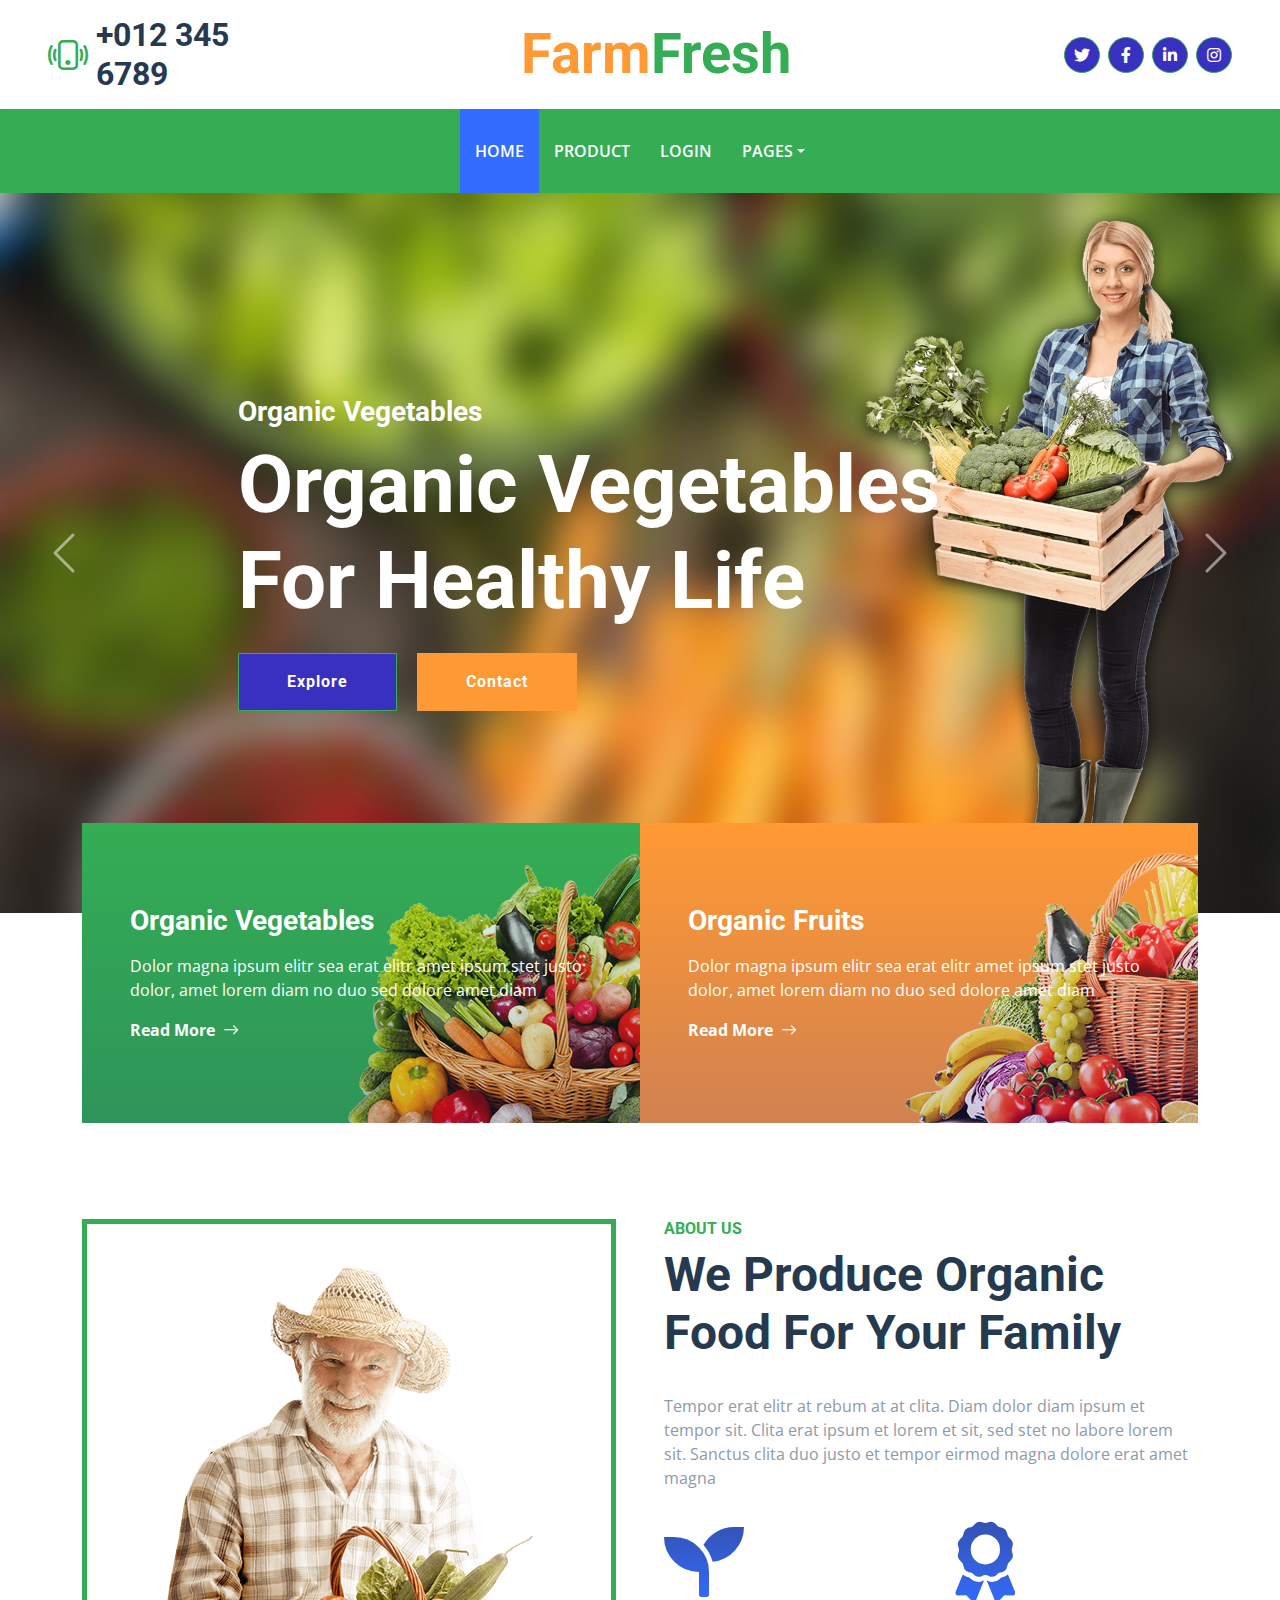
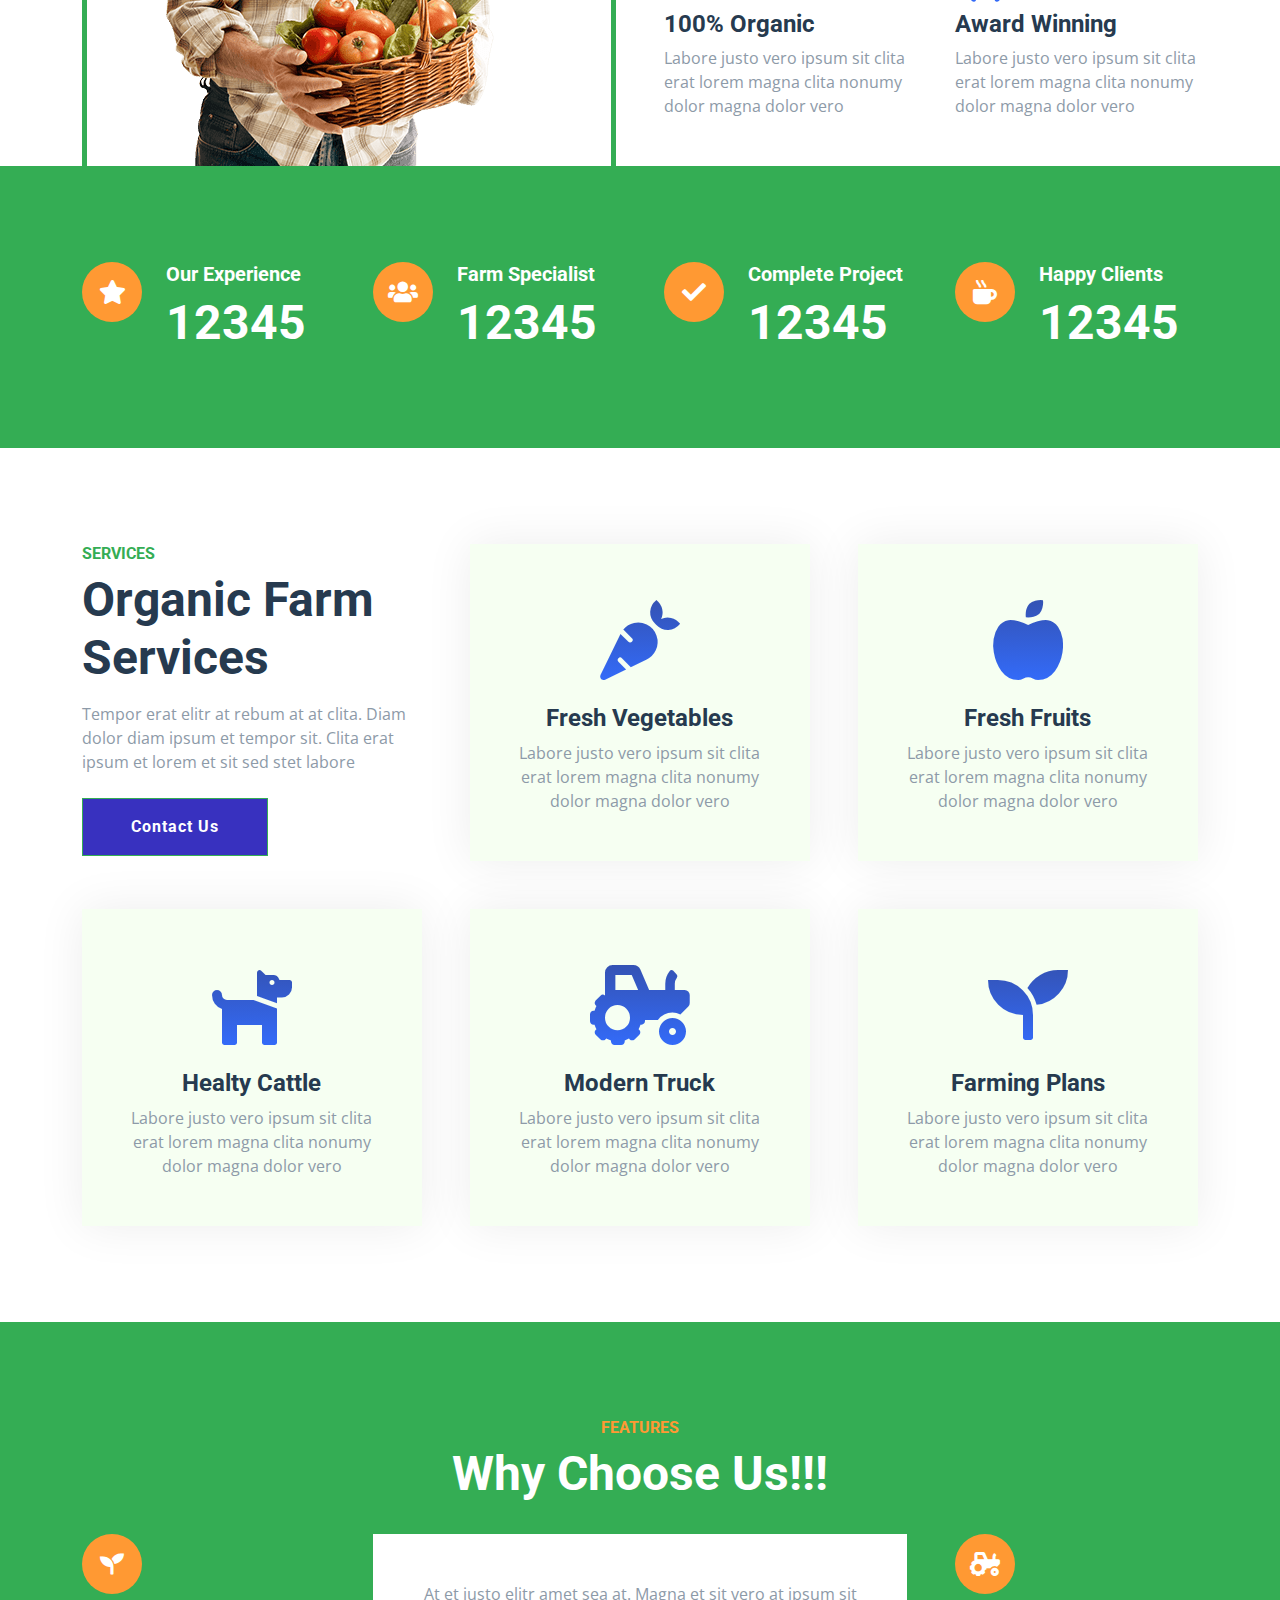
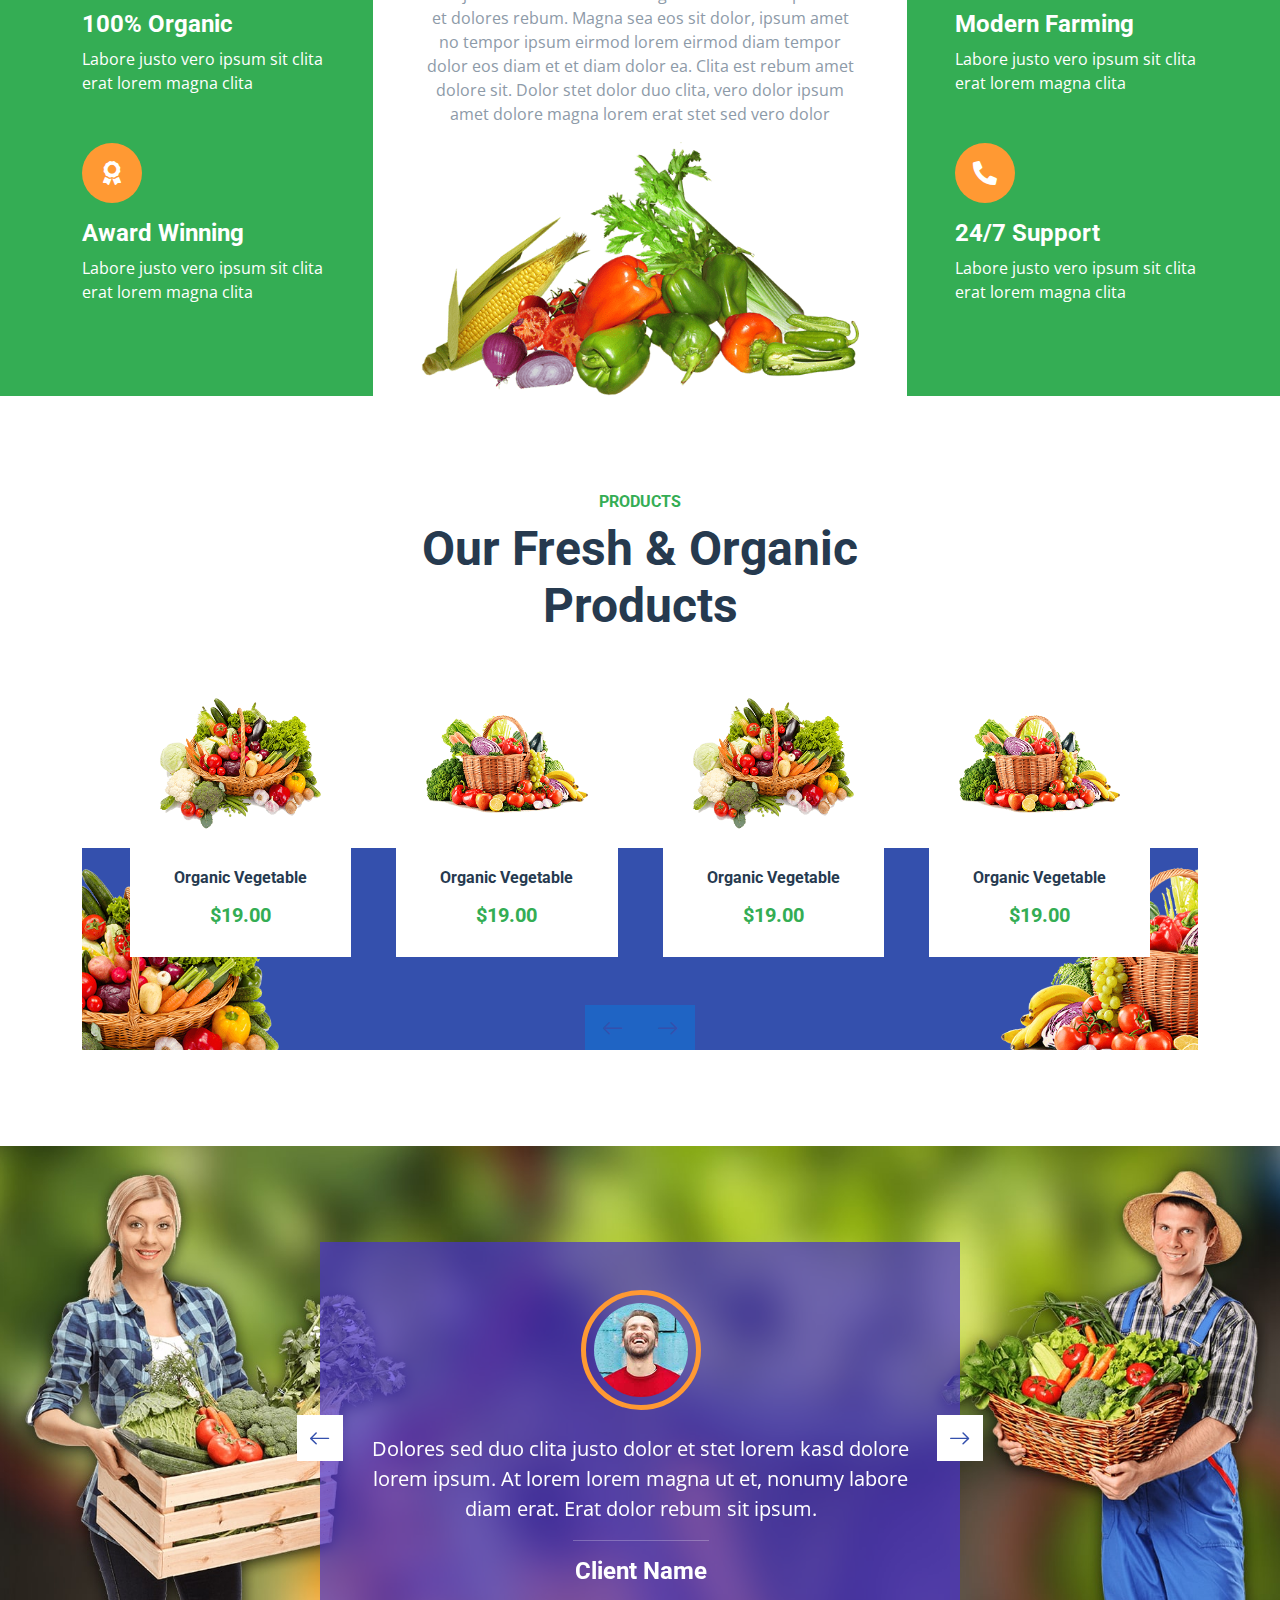
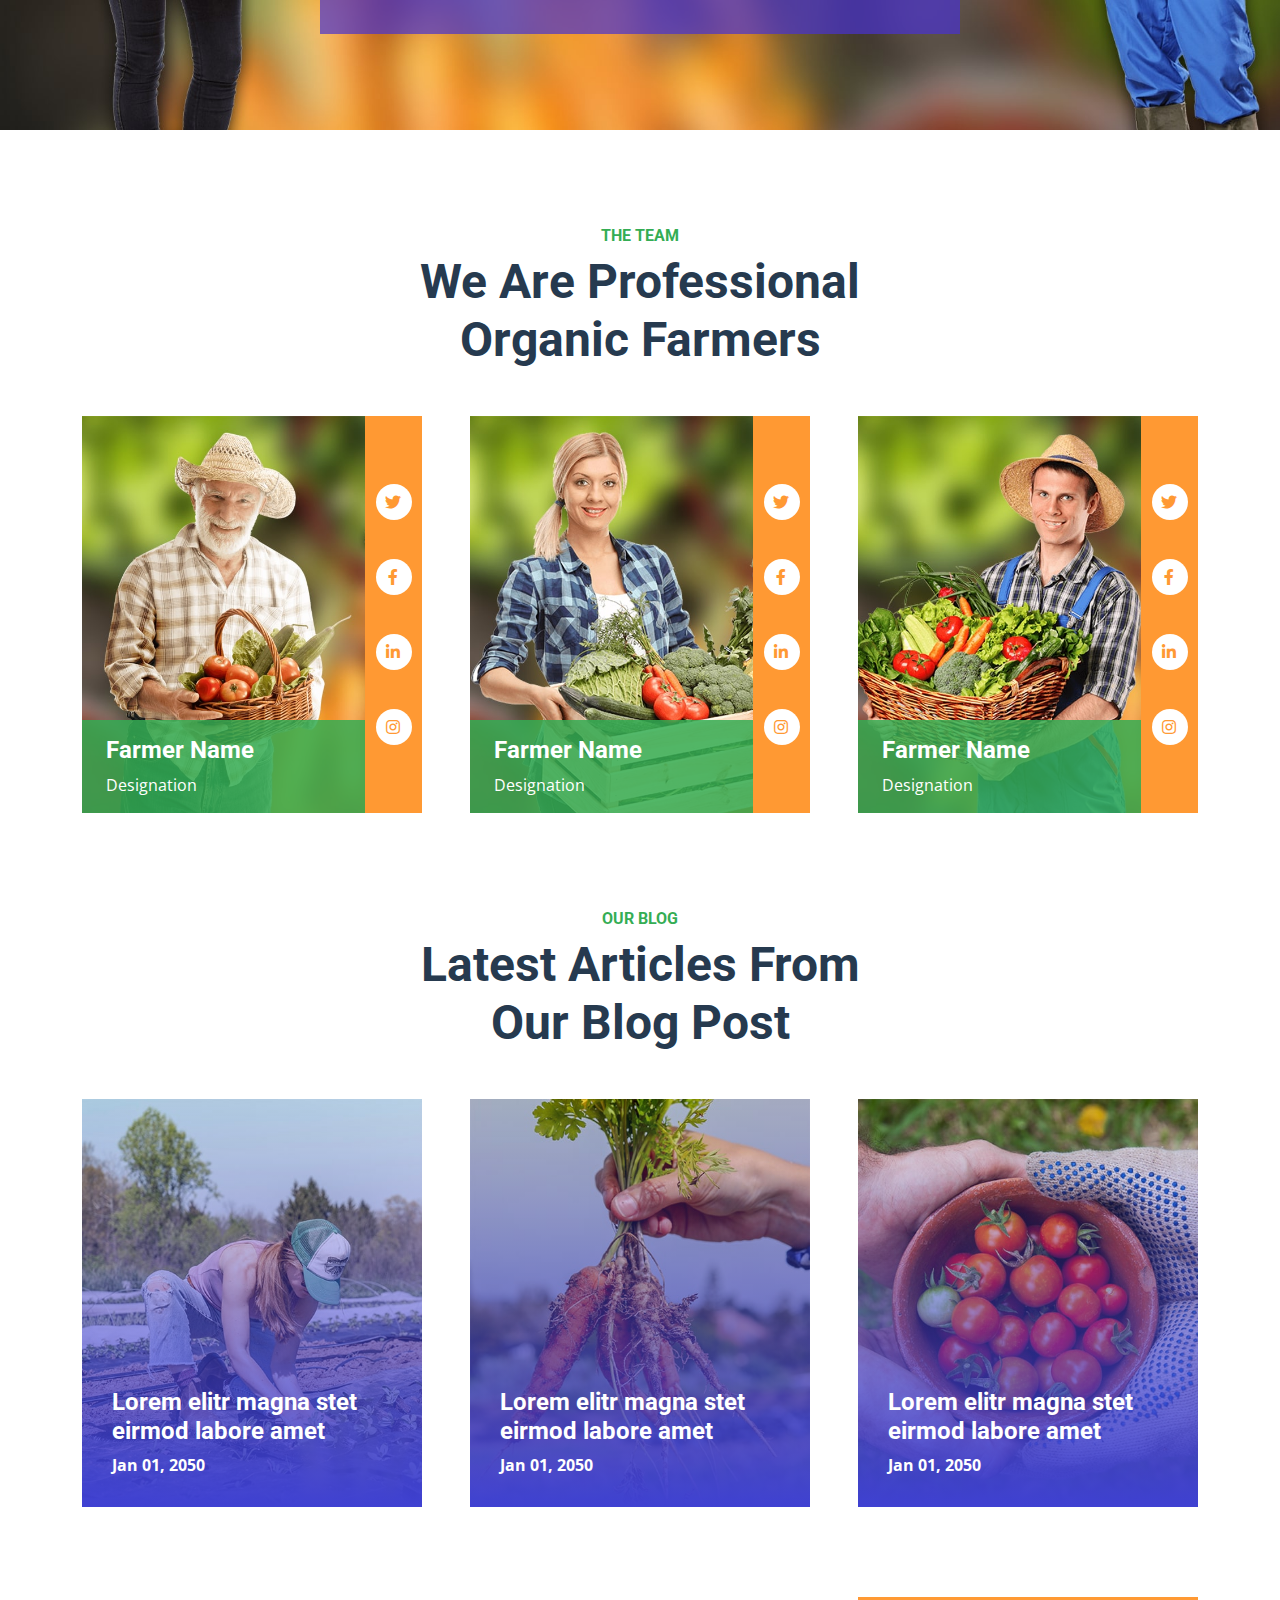
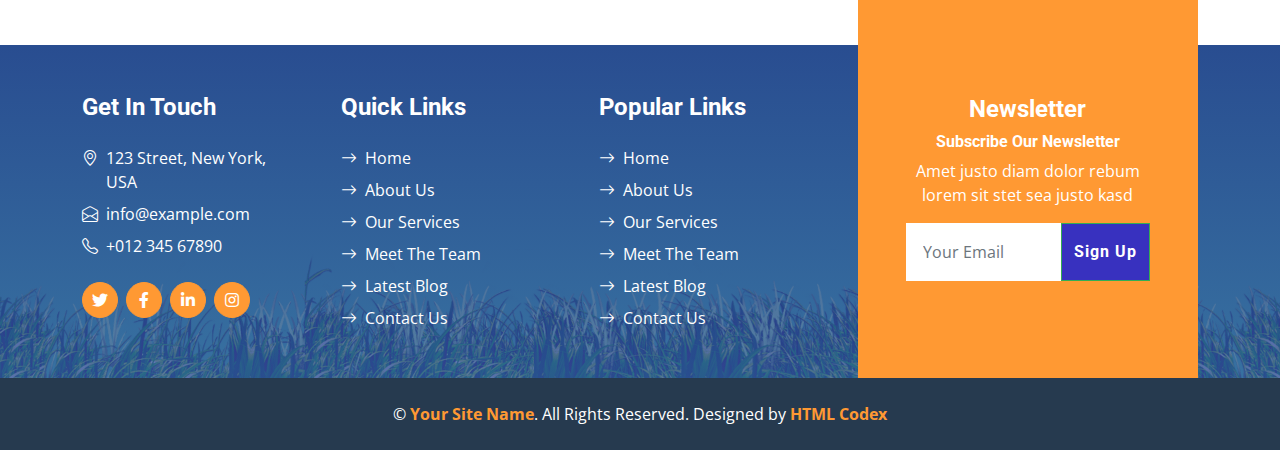
<file: organic-farm-website-template/index.html>
<!DOCTYPE html>
<html lang="en">

<head>
    <meta charset="utf-8">
    <title>FarmFresh - Organic Farm Website Template</title>
    <meta content="width=device-width, initial-scale=1.0" name="viewport">
    <meta content="Free HTML Templates" name="keywords">
    <meta content="Free HTML Templates" name="description">

    <!-- Favicon -->
    <link href="img/favicon.ico" rel="icon">

    <!-- Google Web Fonts -->
    <link rel="preconnect" href="https://fonts.gstatic.com">
    <link href="https://fonts.googleapis.com/css2?family=Open+Sans:wght@400;600&family=Roboto:wght@500;700&display=swap" rel="stylesheet">

    <!-- Icon Font Stylesheet -->
    <link href="https://cdnjs.cloudflare.com/ajax/libs/font-awesome/5.15.0/css/all.min.css" rel="stylesheet">
    <link href="https://cdn.jsdelivr.net/npm/bootstrap-icons@1.4.1/font/bootstrap-icons.css" rel="stylesheet">

    <!-- Libraries Stylesheet -->
    <link href="lib/owlcarousel/assets/owl.carousel.min.css" rel="stylesheet">

    <!-- Customized Bootstrap Stylesheet -->
    <link href="css/bootstrap.min.css" rel="stylesheet">

    <!-- Template Stylesheet -->
    <link href="css/style.css" rel="stylesheet">
</head>

<body>
    <!-- Topbar Start -->
    <div class="container-fluid px-5 d-none d-lg-block">
        <div class="row gx-5 py-3 align-items-center">
            <div class="col-lg-3">
                <div class="d-flex align-items-center justify-content-start">
                    <i class="bi bi-phone-vibrate fs-1 text-primary me-2"></i>
                    <h2 class="mb-0">+012 345 6789</h2>
                </div>
            </div>
            <div class="col-lg-6">
                <div class="d-flex align-items-center justify-content-center">
                    <a href="index.html" class="navbar-brand ms-lg-5">
                        <h1 class="m-0 display-4 text-primary"><span class="text-secondary">Farm</span>Fresh</h1>
                    </a>
                </div>
            </div>
            <div class="col-lg-3">
                <div class="d-flex align-items-center justify-content-end">
                    <a class="btn btn-primary btn-square rounded-circle me-2" href="#"><i class="fab fa-twitter"></i></a>
                    <a class="btn btn-primary btn-square rounded-circle me-2" href="#"><i class="fab fa-facebook-f"></i></a>
                    <a class="btn btn-primary btn-square rounded-circle me-2" href="#"><i class="fab fa-linkedin-in"></i></a>
                    <a class="btn btn-primary btn-square rounded-circle" href="#"><i class="fab fa-instagram"></i></a>
                </div>
            </div>
        </div>
    </div>
    <!-- Topbar End -->


    <!-- Navbar Start -->
    <nav class="navbar navbar-expand-lg bg-primary navbar-dark shadow-sm py-3 py-lg-0 px-3 px-lg-5">
        <a href="index.html" class="navbar-brand d-flex d-lg-none">
            <h1 class="m-0 display-4 text-secondary"><span class="text-white">Farm</span>Fresh</h1>
        </a>
        <button class="navbar-toggler" type="button" data-bs-toggle="collapse" data-bs-target="#navbarCollapse">
            <span class="navbar-toggler-icon"></span>
        </button>
        <div class="bg-primary collapse navbar-collapse" id="navbarCollapse">
            <div class="navbar-nav mx-auto py-0">
                <a href="index.html" class="nav-item nav-link active">Home</a>
                <a href="product.html" class="nav-item nav-link">Product</a>
                <a href="login.html" class="nav-item nav-link">Login</a>

                <div class="nav-item dropdown">
                    <a href="#" class="nav-link dropdown-toggle" data-bs-toggle="dropdown">Pages</a>
                    <div class="dropdown-menu m-0">
               
                    </div>
                </div>
            </div>
        </div>
    </nav>
    <!-- Navbar End -->


    <!-- Carousel Start -->
    <div class="container-fluid p-0">
        <div id="header-carousel" class="carousel slide carousel-fade" data-bs-ride="carousel">
            <div class="carousel-inner">
                <div class="carousel-item active">
                    <img class="w-100" src="img/carousel-1.jpg" alt="Image">
                    <div class="carousel-caption top-0 bottom-0 start-0 end-0 d-flex flex-column align-items-center justify-content-center">
                        <div class="text-start p-5" style="max-width: 900px;">
                            <h3 class="text-white">Organic Vegetables</h3>
                            <h1 class="display-1 text-white mb-md-4">Organic Vegetables For Healthy Life</h1>
                            <a href="" class="btn btn-primary py-md-3 px-md-5 me-3">Explore</a>
                            <a href="" class="btn btn-secondary py-md-3 px-md-5">Contact</a>
                        </div>
                    </div>
                </div>
                <div class="carousel-item">
                    <img class="w-100" src="img/carousel-2.jpg" alt="Image">
                    <div class="carousel-caption top-0 bottom-0 start-0 end-0 d-flex flex-column align-items-center justify-content-center">
                        <div class="text-start p-5" style="max-width: 900px;">
                            <h3 class="text-white">Organic Fruits</h3>
                            <h1 class="display-1 text-white mb-md-4">Organic Fruits For Better Health</h1>
                            <a href="" class="btn btn-primary py-md-3 px-md-5 me-3">Explore</a>
                            <a href="" class="btn btn-secondary py-md-3 px-md-5">Contact</a>
                        </div>
                    </div>
                </div>
            </div>
            <button class="carousel-control-prev" type="button" data-bs-target="#header-carousel"
                data-bs-slide="prev">
                <span class="carousel-control-prev-icon" aria-hidden="true"></span>
                <span class="visually-hidden">Previous</span>
            </button>
            <button class="carousel-control-next" type="button" data-bs-target="#header-carousel"
                data-bs-slide="next">
                <span class="carousel-control-next-icon" aria-hidden="true"></span>
                <span class="visually-hidden">Next</span>
            </button>
        </div>
    </div>
    <!-- Carousel End -->


    <!-- Banner Start -->
    <div class="container-fluid banner mb-5">
        <div class="container">
            <div class="row gx-0">
                <div class="col-md-6">
                    <div class="bg-primary bg-vegetable d-flex flex-column justify-content-center p-5" style="height: 300px;">
                        <h3 class="text-white mb-3">Organic Vegetables</h3>
                        <p class="text-white">Dolor magna ipsum elitr sea erat elitr amet ipsum stet justo dolor, amet lorem diam no duo sed dolore amet diam</p>
                        <a class="text-white fw-bold" href="">Read More<i class="bi bi-arrow-right ms-2"></i></a>
                    </div>
                </div>
                <div class="col-md-6">
                    <div class="bg-secondary bg-fruit d-flex flex-column justify-content-center p-5" style="height: 300px;">
                        <h3 class="text-white mb-3">Organic Fruits</h3>
                        <p class="text-white">Dolor magna ipsum elitr sea erat elitr amet ipsum stet justo dolor, amet lorem diam no duo sed dolore amet diam</p>
                        <a class="text-white fw-bold" href="">Read More<i class="bi bi-arrow-right ms-2"></i></a>
                    </div>
                </div>
            </div>
        </div>
    </div>
    <!-- Banner Start -->


    <!-- About Start -->
    <div class="container-fluid about pt-5">
        <div class="container">
            <div class="row gx-5">
                <div class="col-lg-6 mb-5 mb-lg-0">
                    <div class="d-flex h-100 border border-5 border-primary border-bottom-0 pt-4">
                        <img class="img-fluid mt-auto mx-auto" src="img/about.png">
                    </div>
                </div>
                <div class="col-lg-6 pb-5">
                    <div class="mb-3 pb-2">
                        <h6 class="text-primary text-uppercase">About Us</h6>
                        <h1 class="display-5">We Produce Organic Food For Your Family</h1>
                    </div>
                    <p class="mb-4">Tempor erat elitr at rebum at at clita. Diam dolor diam ipsum et tempor sit. Clita erat ipsum et lorem et sit, sed stet no labore lorem sit. Sanctus clita duo justo et tempor eirmod magna dolore erat amet magna</p>
                    <div class="row gx-5 gy-4">
                        <div class="col-sm-6">
                            <i class="fa fa-seedling display-1 text-secondary"></i>
                            <h4>100% Organic</h4>
                            <p class="mb-0">Labore justo vero ipsum sit clita erat lorem magna clita nonumy dolor magna dolor vero</p>
                        </div>
                        <div class="col-sm-6">
                            <i class="fa fa-award display-1 text-secondary"></i>
                            <h4>Award Winning</h4>
                            <p class="mb-0">Labore justo vero ipsum sit clita erat lorem magna clita nonumy dolor magna dolor vero</p>
                        </div>
                    </div>
                </div>
            </div>
        </div>
    </div>
    <!-- About End -->


    <!-- Facts Start -->
    <div class="container-fluid bg-primary facts py-5 mb-5">
        <div class="container py-5">
            <div class="row gx-5 gy-4">
                <div class="col-lg-3 col-md-6">
                    <div class="d-flex">
                        <div class="bg-secondary rounded-circle d-flex align-items-center justify-content-center mb-3" style="width: 60px; height: 60px;">
                            <i class="fa fa-star fs-4 text-white"></i>
                        </div>
                        <div class="ps-4">
                            <h5 class="text-white">Our Experience</h5>
                            <h1 class="display-5 text-white mb-0" data-toggle="counter-up">12345</h1>
                        </div>
                    </div>
                </div>
                <div class="col-lg-3 col-md-6">
                    <div class="d-flex">
                        <div class="bg-secondary rounded-circle d-flex align-items-center justify-content-center mb-3" style="width: 60px; height: 60px;">
                            <i class="fa fa-users fs-4 text-white"></i>
                        </div>
                        <div class="ps-4">
                            <h5 class="text-white">Farm Specialist</h5>
                            <h1 class="display-5 text-white mb-0" data-toggle="counter-up">12345</h1>
                        </div>
                    </div>
                </div>
                <div class="col-lg-3 col-md-6">
                    <div class="d-flex">
                        <div class="bg-secondary rounded-circle d-flex align-items-center justify-content-center mb-3" style="width: 60px; height: 60px;">
                            <i class="fa fa-check fs-4 text-white"></i>
                        </div>
                        <div class="ps-4">
                            <h5 class="text-white">Complete Project</h5>
                            <h1 class="display-5 text-white mb-0" data-toggle="counter-up">12345</h1>
                        </div>
                    </div>
                </div>
                <div class="col-lg-3 col-md-6">
                    <div class="d-flex">
                        <div class="bg-secondary rounded-circle d-flex align-items-center justify-content-center mb-3" style="width: 60px; height: 60px;">
                            <i class="fa fa-mug-hot fs-4 text-white"></i>
                        </div>
                        <div class="ps-4">
                            <h5 class="text-white">Happy Clients</h5>
                            <h1 class="display-5 text-white mb-0" data-toggle="counter-up">12345</h1>
                        </div>
                    </div>
                </div>
            </div>
        </div>
    </div>
    <!-- Facts End -->
    

    <!-- Services Start -->
    <div class="container-fluid py-5">
        <div class="container">
            <div class="row g-5">
                <div class="col-lg-4 col-md-6">
                    <div class="mb-3">
                        <h6 class="text-primary text-uppercase">Services</h6>
                        <h1 class="display-5">Organic Farm Services</h1>
                    </div>
                    <p class="mb-4">Tempor erat elitr at rebum at at clita. Diam dolor diam ipsum et tempor sit. Clita erat ipsum et lorem et sit sed stet labore</p>
                    <a href="" class="btn btn-primary py-md-3 px-md-5">Contact Us</a>
                </div>
                <div class="col-lg-4 col-md-6">
                    <div class="service-item bg-light text-center p-5">
                        <i class="fa fa-carrot display-1 text-primary mb-3"></i>
                        <h4>Fresh Vegetables</h4>
                        <p class="mb-0">Labore justo vero ipsum sit clita erat lorem magna clita nonumy dolor magna dolor vero</p>
                    </div>
                </div>
                <div class="col-lg-4 col-md-6">
                    <div class="service-item bg-light text-center p-5">
                        <i class="fa fa-apple-alt display-1 text-primary mb-3"></i>
                        <h4>Fresh Fruits</h4>
                        <p class="mb-0">Labore justo vero ipsum sit clita erat lorem magna clita nonumy dolor magna dolor vero</p>
                    </div>
                </div>
                <div class="col-lg-4 col-md-6">
                    <div class="service-item bg-light text-center p-5">
                        <i class="fa fa-dog display-1 text-primary mb-3"></i>
                        <h4>Healty Cattle</h4>
                        <p class="mb-0">Labore justo vero ipsum sit clita erat lorem magna clita nonumy dolor magna dolor vero</p>
                    </div>
                </div>
                <div class="col-lg-4 col-md-6">
                    <div class="service-item bg-light text-center p-5">
                        <i class="fa fa-tractor display-1 text-primary mb-3"></i>
                        <h4>Modern Truck</h4>
                        <p class="mb-0">Labore justo vero ipsum sit clita erat lorem magna clita nonumy dolor magna dolor vero</p>
                    </div>
                </div>
                <div class="col-lg-4 col-md-6">
                    <div class="service-item bg-light text-center p-5">
                        <i class="fa fa-seedling display-1 text-primary mb-3"></i>
                        <h4>Farming Plans</h4>
                        <p class="mb-0">Labore justo vero ipsum sit clita erat lorem magna clita nonumy dolor magna dolor vero</p>
                    </div>
                </div>
            </div>
        </div>
    </div>
    <!-- Services End -->


    <!-- Features Start -->
    <div class="container-fluid bg-primary feature py-5 pb-lg-0 my-5">
        <div class="container py-5 pb-lg-0">
            <div class="mx-auto text-center mb-3 pb-2" style="max-width: 500px;">
                <h6 class="text-uppercase text-secondary">Features</h6>
                <h1 class="display-5 text-white">Why Choose Us!!!</h1>
            </div>
            <div class="row g-5">
                <div class="col-lg-3">
                    <div class="text-white mb-5">
                        <div class="bg-secondary rounded-pill d-flex align-items-center justify-content-center mb-3" style="width: 60px; height: 60px;">
                            <i class="fa fa-seedling fs-4 text-white"></i>
                        </div>
                        <h4 class="text-white">100% Organic</h4>
                        <p class="mb-0">Labore justo vero ipsum sit clita erat lorem magna clita</p>
                    </div>
                    <div class="text-white">
                        <div class="bg-secondary rounded-pill d-flex align-items-center justify-content-center mb-3" style="width: 60px; height: 60px;">
                            <i class="fa fa-award fs-4 text-white"></i>
                        </div>
                        <h4 class="text-white">Award Winning</h4>
                        <p class="mb-0">Labore justo vero ipsum sit clita erat lorem magna clita</p>
                    </div>
                </div>
                <div class="col-lg-6">
                    <div class="d-block bg-white h-100 text-center p-5 pb-lg-0">
                        <p>At et justo elitr amet sea at. Magna et sit vero at ipsum sit et dolores rebum. Magna sea eos sit dolor, ipsum amet no tempor ipsum eirmod lorem eirmod diam tempor dolor eos diam et et diam dolor ea. Clita est rebum amet dolore sit. Dolor stet dolor duo clita, vero dolor ipsum amet dolore magna lorem erat stet sed vero dolor</p>
                        <img class="img-fluid" src="img/feature.png" alt="">
                    </div>
                </div>
                <div class="col-lg-3">
                    <div class="text-white mb-5">
                        <div class="bg-secondary rounded-pill d-flex align-items-center justify-content-center mb-3" style="width: 60px; height: 60px;">
                            <i class="fa fa-tractor fs-4 text-white"></i>
                        </div>
                        <h4 class="text-white">Modern Farming</h4>
                        <p class="mb-0">Labore justo vero ipsum sit clita erat lorem magna clita</p>
                    </div>
                    <div class="text-white">
                        <div class="bg-secondary rounded-pill d-flex align-items-center justify-content-center mb-3" style="width: 60px; height: 60px;">
                            <i class="fa fa-phone-alt fs-4 text-white"></i>
                        </div>
                        <h4 class="text-white">24/7 Support</h4>
                        <p class="mb-0">Labore justo vero ipsum sit clita erat lorem magna clita</p>
                    </div>
                </div>
            </div>
        </div>
    </div>
    <!-- Features Start -->


    <!-- Products Start -->
    <div class="container-fluid py-5">
        <div class="container">
            <div class="mx-auto text-center mb-5" style="max-width: 500px;">
                <h6 class="text-primary text-uppercase">Products</h6>
                <h1 class="display-5">Our Fresh & Organic Products</h1>
            </div>
            <div class="owl-carousel product-carousel px-5">
                <div class="pb-5">
                    <div class="product-item position-relative bg-white d-flex flex-column text-center">
                        <img class="img-fluid mb-4" src="img/product-1.png" alt="">
                        <h6 class="mb-3">Organic Vegetable</h6>
                        <h5 class="text-primary mb-0">$19.00</h5>
                        <div class="btn-action d-flex justify-content-center">
                            <a class="btn bg-primary py-2 px-3" href=""><i class="bi bi-cart text-white"></i></a>
                            <a class="btn bg-secondary py-2 px-3" href=""><i class="bi bi-eye text-white"></i></a>
                        </div>
                    </div>
                </div>
                <div class="pb-5">
                    <div class="product-item position-relative bg-white d-flex flex-column text-center">
                        <img class="img-fluid mb-4" src="img/product-2.png" alt="">
                        <h6 class="mb-3">Organic Vegetable</h6>
                        <h5 class="text-primary mb-0">$19.00</h5>
                        <div class="btn-action d-flex justify-content-center">
                            <a class="btn bg-primary py-2 px-3" href=""><i class="bi bi-cart text-white"></i></a>
                            <a class="btn bg-secondary py-2 px-3" href=""><i class="bi bi-eye text-white"></i></a>
                        </div>
                    </div>
                </div>
                <div class="pb-5">
                    <div class="product-item position-relative bg-white d-flex flex-column text-center">
                        <img class="img-fluid mb-4" src="img/product-1.png" alt="">
                        <h6 class="mb-3">Organic Vegetable</h6>
                        <h5 class="text-primary mb-0">$19.00</h5>
                        <div class="btn-action d-flex justify-content-center">
                            <a class="btn bg-primary py-2 px-3" href=""><i class="bi bi-cart text-white"></i></a>
                            <a class="btn bg-secondary py-2 px-3" href=""><i class="bi bi-eye text-white"></i></a>
                        </div>
                    </div>
                </div>
                <div class="pb-5">
                    <div class="product-item position-relative bg-white d-flex flex-column text-center">
                        <img class="img-fluid mb-4" src="img/product-2.png" alt="">
                        <h6 class="mb-3">Organic Vegetable</h6>
                        <h5 class="text-primary mb-0">$19.00</h5>
                        <div class="btn-action d-flex justify-content-center">
                            <a class="btn bg-primary py-2 px-3" href=""><i class="bi bi-cart text-white"></i></a>
                            <a class="btn bg-secondary py-2 px-3" href=""><i class="bi bi-eye text-white"></i></a>
                        </div>
                    </div>
                </div>
                <div class="pb-5">
                    <div class="product-item position-relative bg-white d-flex flex-column text-center">
                        <img class="img-fluid mb-4" src="img/product-1.png" alt="">
                        <h6 class="mb-3">Organic Vegetable</h6>
                        <h5 class="text-primary mb-0">$19.00</h5>
                        <div class="btn-action d-flex justify-content-center">
                            <a class="btn bg-primary py-2 px-3" href=""><i class="bi bi-cart text-white"></i></a>
                            <a class="btn bg-secondary py-2 px-3" href=""><i class="bi bi-eye text-white"></i></a>
                        </div>
                    </div>
                </div>
            </div>
        </div>
    </div>
    <!-- Products End -->


    <!-- Testimonial Start -->
    <div class="container-fluid bg-testimonial py-5 my-5">
        <div class="container py-5">
            <div class="row justify-content-center">
                <div class="col-lg-7">
                    <div class="owl-carousel testimonial-carousel p-5">
                        <div class="testimonial-item text-center text-white">
                            <img class="img-fluid mx-auto p-2 border border-5 border-secondary rounded-circle mb-4" src="img/testimonial-2.jpg" alt="">
                            <p class="fs-5">Dolores sed duo clita justo dolor et stet lorem kasd dolore lorem ipsum. At lorem lorem magna ut et, nonumy labore diam erat. Erat dolor rebum sit ipsum.</p>
                            <hr class="mx-auto w-25">
                            <h4 class="text-white mb-0">Client Name</h4>
                        </div>
                        <div class="testimonial-item text-center text-white">
                            <img class="img-fluid mx-auto p-2 border border-5 border-secondary rounded-circle mb-4" src="img/testimonial-2.jpg" alt="">
                            <p class="fs-5">Dolores sed duo clita justo dolor et stet lorem kasd dolore lorem ipsum. At lorem lorem magna ut et, nonumy labore diam erat. Erat dolor rebum sit ipsum.</p>
                            <hr class="mx-auto w-25">
                            <h4 class="text-white mb-0">Client Name</h4>
                        </div>
                    </div>
                </div>
            </div>
        </div>
    </div>
    <!-- Testimonial End -->


    <!-- Team Start -->
    <div class="container-fluid py-5">
        <div class="container">
            <div class="mx-auto text-center mb-5" style="max-width: 500px;">
                <h6 class="text-primary text-uppercase">The Team</h6>
                <h1 class="display-5">We Are Professional Organic Farmers</h1>
            </div>
            <div class="row g-5">
                <div class="col-lg-4 col-md-6">
                    <div class="row g-0">
                        <div class="col-10">
                            <div class="position-relative">
                                <img class="img-fluid w-100" src="img/team-1.jpg" alt="">
                                <div class="position-absolute start-0 bottom-0 w-100 py-3 px-4" style="background: rgba(52, 173, 84, .85);">
                                    <h4 class="text-white">Farmer Name</h4>
                                    <span class="text-white">Designation</span>
                                </div>
                            </div>
                        </div>
                        <div class="col-2">
                            <div class="h-100 d-flex flex-column align-items-center justify-content-around bg-secondary py-5">
                                <a class="btn btn-square rounded-circle bg-white" href="#"><i class="fab fa-twitter text-secondary"></i></a>
                                <a class="btn btn-square rounded-circle bg-white" href="#"><i class="fab fa-facebook-f text-secondary"></i></a>
                                <a class="btn btn-square rounded-circle bg-white" href="#"><i class="fab fa-linkedin-in text-secondary"></i></a>
                                <a class="btn btn-square rounded-circle bg-white" href="#"><i class="fab fa-instagram text-secondary"></i></a>
                            </div>
                        </div>
                    </div>
                </div>
                <div class="col-lg-4 col-md-6">
                    <div class="row g-0">
                        <div class="col-10">
                            <div class="position-relative">
                                <img class="img-fluid w-100" src="img/team-2.jpg" alt="">
                                <div class="position-absolute start-0 bottom-0 w-100 py-3 px-4" style="background: rgba(52, 173, 84, .85);">
                                    <h4 class="text-white">Farmer Name</h4>
                                    <span class="text-white">Designation</span>
                                </div>
                            </div>
                        </div>
                        <div class="col-2">
                            <div class="h-100 d-flex flex-column align-items-center justify-content-around bg-secondary py-5">
                                <a class="btn btn-square rounded-circle bg-white" href="#"><i class="fab fa-twitter text-secondary"></i></a>
                                <a class="btn btn-square rounded-circle bg-white" href="#"><i class="fab fa-facebook-f text-secondary"></i></a>
                                <a class="btn btn-square rounded-circle bg-white" href="#"><i class="fab fa-linkedin-in text-secondary"></i></a>
                                <a class="btn btn-square rounded-circle bg-white" href="#"><i class="fab fa-instagram text-secondary"></i></a>
                            </div>
                        </div>
                    </div>
                </div>
                <div class="col-lg-4 col-md-6">
                    <div class="row g-0">
                        <div class="col-10">
                            <div class="position-relative">
                                <img class="img-fluid w-100" src="img/team-3.jpg" alt="">
                                <div class="position-absolute start-0 bottom-0 w-100 py-3 px-4" style="background: rgba(52, 173, 84, .85);">
                                    <h4 class="text-white">Farmer Name</h4>
                                    <span class="text-white">Designation</span>
                                </div>
                            </div>
                        </div>
                        <div class="col-2">
                            <div class="h-100 d-flex flex-column align-items-center justify-content-around bg-secondary py-5">
                                <a class="btn btn-square rounded-circle bg-white" href="#"><i class="fab fa-twitter text-secondary"></i></a>
                                <a class="btn btn-square rounded-circle bg-white" href="#"><i class="fab fa-facebook-f text-secondary"></i></a>
                                <a class="btn btn-square rounded-circle bg-white" href="#"><i class="fab fa-linkedin-in text-secondary"></i></a>
                                <a class="btn btn-square rounded-circle bg-white" href="#"><i class="fab fa-instagram text-secondary"></i></a>
                            </div>
                        </div>
                    </div>
                </div>
            </div>
        </div>
    </div>
    <!-- Team End -->


    <!-- Blog Start -->
    <div class="container-fluid py-5">
        <div class="container">
            <div class="mx-auto text-center mb-5" style="max-width: 500px;">
                <h6 class="text-primary text-uppercase">Our Blog</h6>
                <h1 class="display-5">Latest Articles From Our Blog Post</h1>
            </div>
            <div class="row g-5">
                <div class="col-lg-4">
                    <div class="blog-item position-relative overflow-hidden">
                        <img class="img-fluid" src="img/blog-1.jpg" alt="">
                        <a class="blog-overlay" href="">
                            <h4 class="text-white">Lorem elitr magna stet eirmod labore amet</h4>
                            <span class="text-white fw-bold">Jan 01, 2050</span>
                        </a>
                    </div>
                </div>
                <div class="col-lg-4">
                    <div class="blog-item position-relative overflow-hidden">
                        <img class="img-fluid" src="img/blog-2.jpg" alt="">
                        <a class="blog-overlay" href="">
                            <h4 class="text-white">Lorem elitr magna stet eirmod labore amet</h4>
                            <span class="text-white fw-bold">Jan 01, 2050</span>
                        </a>
                    </div>
                </div>
                <div class="col-lg-4">
                    <div class="blog-item position-relative overflow-hidden">
                        <img class="img-fluid" src="img/blog-3.jpg" alt="">
                        <a class="blog-overlay" href="">
                            <h4 class="text-white">Lorem elitr magna stet eirmod labore amet</h4>
                            <span class="text-white fw-bold">Jan 01, 2050</span>
                        </a>
                    </div>
                </div>
            </div>
        </div>
    </div>
    <!-- Blog End -->
    

    <!-- Footer Start -->
    <div class="container-fluid bg-footer bg-primary text-white mt-5">
        <div class="container">
            <div class="row gx-5">
                <div class="col-lg-8 col-md-6">
                    <div class="row gx-5">
                        <div class="col-lg-4 col-md-12 pt-5 mb-5">
                            <h4 class="text-white mb-4">Get In Touch</h4>
                            <div class="d-flex mb-2">
                                <i class="bi bi-geo-alt text-white me-2"></i>
                                <p class="text-white mb-0">123 Street, New York, USA</p>
                            </div>
                            <div class="d-flex mb-2">
                                <i class="bi bi-envelope-open text-white me-2"></i>
                                <p class="text-white mb-0">info@example.com</p>
                            </div>
                            <div class="d-flex mb-2">
                                <i class="bi bi-telephone text-white me-2"></i>
                                <p class="text-white mb-0">+012 345 67890</p>
                            </div>
                            <div class="d-flex mt-4">
                                <a class="btn btn-secondary btn-square rounded-circle me-2" href="#"><i class="fab fa-twitter"></i></a>
                                <a class="btn btn-secondary btn-square rounded-circle me-2" href="#"><i class="fab fa-facebook-f"></i></a>
                                <a class="btn btn-secondary btn-square rounded-circle me-2" href="#"><i class="fab fa-linkedin-in"></i></a>
                                <a class="btn btn-secondary btn-square rounded-circle" href="#"><i class="fab fa-instagram"></i></a>
                            </div>
                        </div>
                        <div class="col-lg-4 col-md-12 pt-0 pt-lg-5 mb-5">
                            <h4 class="text-white mb-4">Quick Links</h4>
                            <div class="d-flex flex-column justify-content-start">
                                <a class="text-white mb-2" href="#"><i class="bi bi-arrow-right text-white me-2"></i>Home</a>
                                <a class="text-white mb-2" href="#"><i class="bi bi-arrow-right text-white me-2"></i>About Us</a>
                                <a class="text-white mb-2" href="#"><i class="bi bi-arrow-right text-white me-2"></i>Our Services</a>
                                <a class="text-white mb-2" href="#"><i class="bi bi-arrow-right text-white me-2"></i>Meet The Team</a>
                                <a class="text-white mb-2" href="#"><i class="bi bi-arrow-right text-white me-2"></i>Latest Blog</a>
                                <a class="text-white" href="#"><i class="bi bi-arrow-right text-white me-2"></i>Contact Us</a>
                            </div>
                        </div>
                        <div class="col-lg-4 col-md-12 pt-0 pt-lg-5 mb-5">
                            <h4 class="text-white mb-4">Popular Links</h4>
                            <div class="d-flex flex-column justify-content-start">
                                <a class="text-white mb-2" href="#"><i class="bi bi-arrow-right text-white me-2"></i>Home</a>
                                <a class="text-white mb-2" href="#"><i class="bi bi-arrow-right text-white me-2"></i>About Us</a>
                                <a class="text-white mb-2" href="#"><i class="bi bi-arrow-right text-white me-2"></i>Our Services</a>
                                <a class="text-white mb-2" href="#"><i class="bi bi-arrow-right text-white me-2"></i>Meet The Team</a>
                                <a class="text-white mb-2" href="#"><i class="bi bi-arrow-right text-white me-2"></i>Latest Blog</a>
                                <a class="text-white" href="#"><i class="bi bi-arrow-right text-white me-2"></i>Contact Us</a>
                            </div>
                        </div>
                    </div>
                </div>
                <div class="col-lg-4 col-md-6 mt-lg-n5">
                    <div class="d-flex flex-column align-items-center justify-content-center text-center h-100 bg-secondary p-5">
                        <h4 class="text-white">Newsletter</h4>
                        <h6 class="text-white">Subscribe Our Newsletter</h6>
                        <p>Amet justo diam dolor rebum lorem sit stet sea justo kasd</p>
                        <form action="">
                            <div class="input-group">
                                <input type="text" class="form-control border-white p-3" placeholder="Your Email">
                                <button class="btn btn-primary">Sign Up</button>
                            </div>
                        </form>
                    </div>
                </div>
            </div>
        </div>
    </div>
    <div class="container-fluid bg-dark text-white py-4">
        <div class="container text-center">
            <p class="mb-0">&copy; <a class="text-secondary fw-bold" href="#">Your Site Name</a>. All Rights Reserved. Designed by <a class="text-secondary fw-bold" href="https://htmlcodex.com">HTML Codex</a></p>
        </div>
    </div>
    <!-- Footer End -->


    <!-- Back to Top -->
    <a href="#" class="btn btn-secondary py-3 fs-4 back-to-top"><i class="bi bi-arrow-up"></i></a>


    <!-- JavaScript Libraries -->
    <script src="https://code.jquery.com/jquery-3.4.1.min.js"></script>
    <script src="https://cdn.jsdelivr.net/npm/bootstrap@5.0.0/dist/js/bootstrap.bundle.min.js"></script>
    <script src="lib/easing/easing.min.js"></script>
    <script src="lib/waypoints/waypoints.min.js"></script>
    <script src="lib/counterup/counterup.min.js"></script>
    <script src="lib/owlcarousel/owl.carousel.min.js"></script>

    <!-- Template Javascript -->
    <script src="js/main.js"></script>
</body>

</html>
</file>
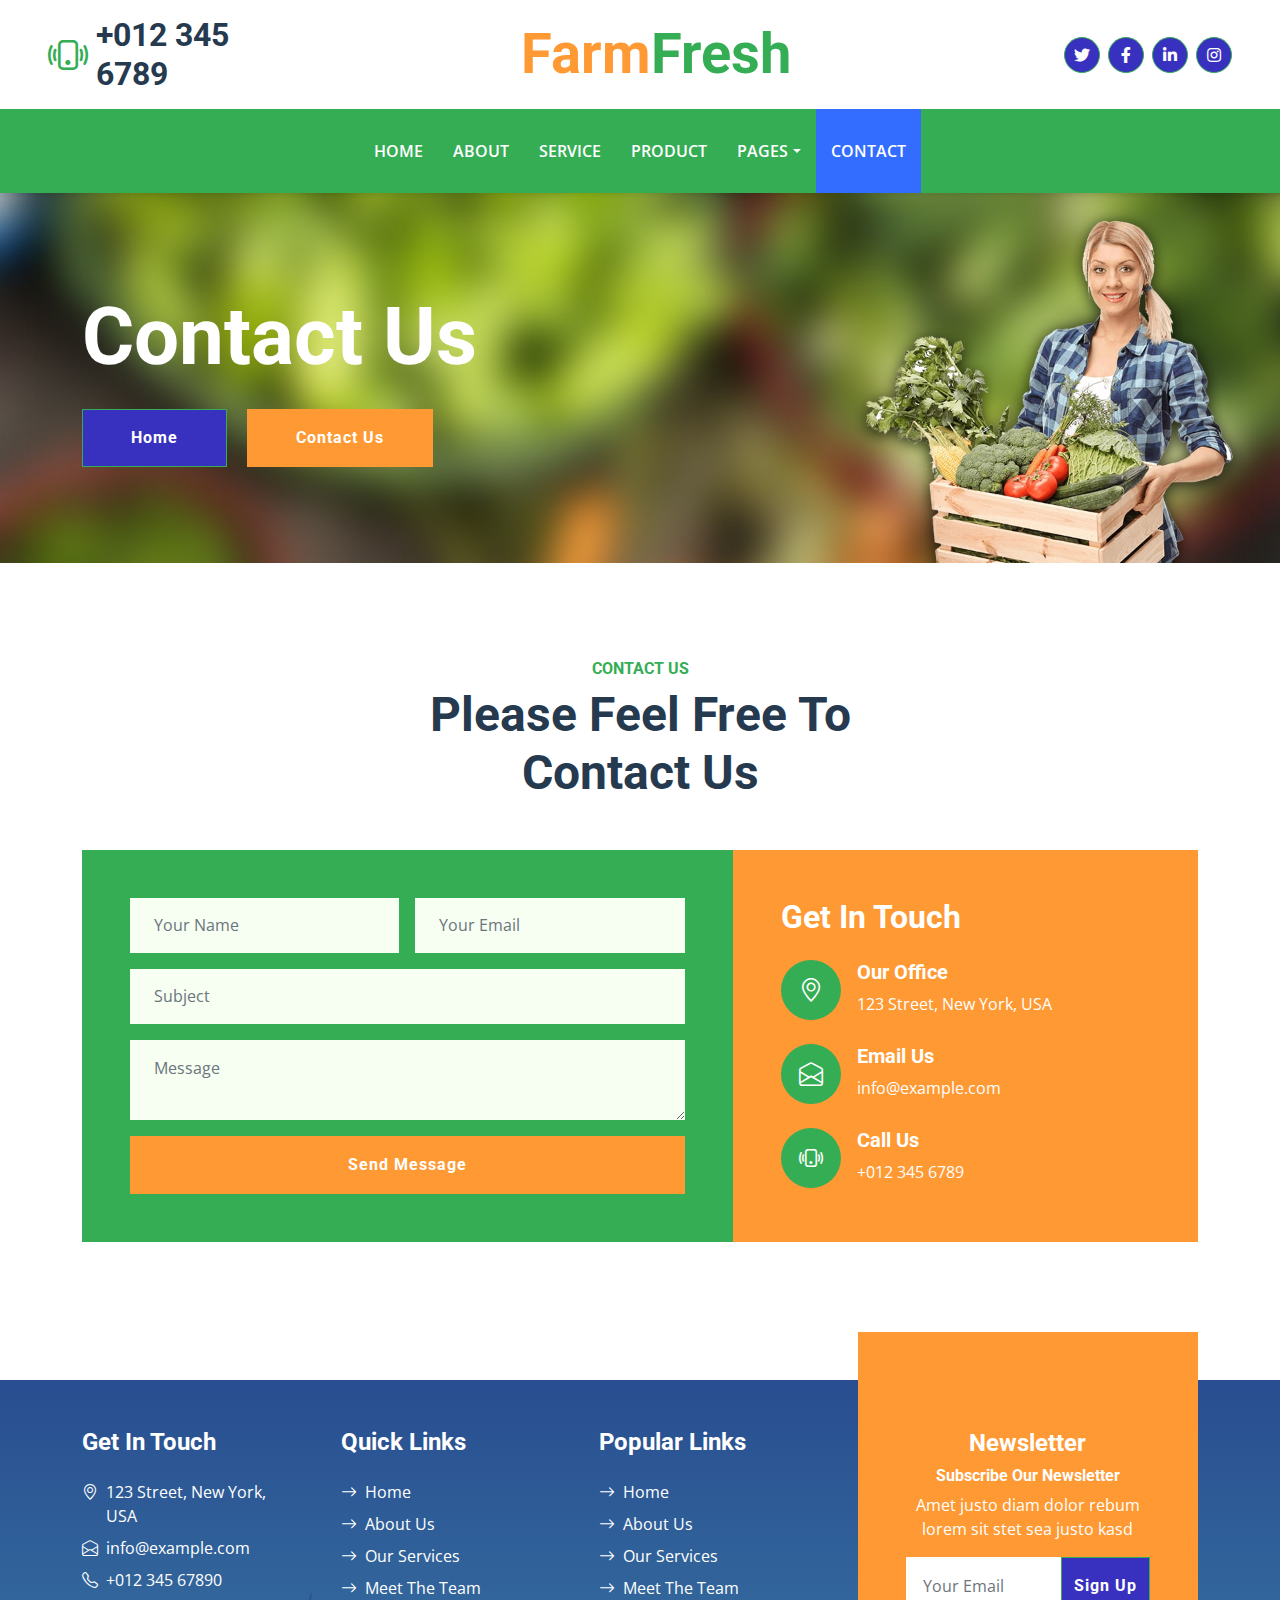
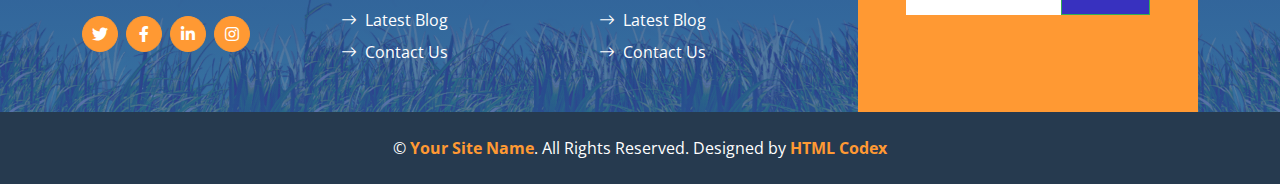
<file: Agri Fresh/contact.html>
<!DOCTYPE html>
<html lang="en">

<head>
    <meta charset="utf-8">
    <title>FarmFresh - Organic Farm Website Template</title>
    <meta content="width=device-width, initial-scale=1.0" name="viewport">
    <meta content="Free HTML Templates" name="keywords">
    <meta content="Free HTML Templates" name="description">

    <!-- Favicon -->
    <link href="img/favicon.ico" rel="icon">

    <!-- Google Web Fonts -->
    <link rel="preconnect" href="https://fonts.gstatic.com">
    <link href="https://fonts.googleapis.com/css2?family=Open+Sans:wght@400;600&family=Roboto:wght@500;700&display=swap" rel="stylesheet">

    <!-- Icon Font Stylesheet -->
    <link href="https://cdnjs.cloudflare.com/ajax/libs/font-awesome/5.15.0/css/all.min.css" rel="stylesheet">
    <link href="https://cdn.jsdelivr.net/npm/bootstrap-icons@1.4.1/font/bootstrap-icons.css" rel="stylesheet">

    <!-- Libraries Stylesheet -->
    <link href="lib/owlcarousel/assets/owl.carousel.min.css" rel="stylesheet">

    <!-- Customized Bootstrap Stylesheet -->
    <link href="css/bootstrap.min.css" rel="stylesheet">

    <!-- Template Stylesheet -->
    <link href="css/style.css" rel="stylesheet">
</head>

<body>
    <!-- Topbar Start -->
    <div class="container-fluid px-5 d-none d-lg-block">
        <div class="row gx-5 py-3 align-items-center">
            <div class="col-lg-3">
                <div class="d-flex align-items-center justify-content-start">
                    <i class="bi bi-phone-vibrate fs-1 text-primary me-2"></i>
                    <h2 class="mb-0">+012 345 6789</h2>
                </div>
            </div>
            <div class="col-lg-6">
                <div class="d-flex align-items-center justify-content-center">
                    <a href="index.html" class="navbar-brand ms-lg-5">
                        <h1 class="m-0 display-4 text-primary"><span class="text-secondary">Farm</span>Fresh</h1>
                    </a>
                </div>
            </div>
            <div class="col-lg-3">
                <div class="d-flex align-items-center justify-content-end">
                    <a class="btn btn-primary btn-square rounded-circle me-2" href="#"><i class="fab fa-twitter"></i></a>
                    <a class="btn btn-primary btn-square rounded-circle me-2" href="#"><i class="fab fa-facebook-f"></i></a>
                    <a class="btn btn-primary btn-square rounded-circle me-2" href="#"><i class="fab fa-linkedin-in"></i></a>
                    <a class="btn btn-primary btn-square rounded-circle" href="#"><i class="fab fa-instagram"></i></a>
                </div>
            </div>
        </div>
    </div>
    <!-- Topbar End -->


    <!-- Navbar Start -->
    <nav class="navbar navbar-expand-lg bg-primary navbar-dark shadow-sm py-3 py-lg-0 px-3 px-lg-5">
        <a href="index.html" class="navbar-brand d-flex d-lg-none">
            <h1 class="m-0 display-4 text-secondary"><span class="text-white">Farm</span>Fresh</h1>
        </a>
        <button class="navbar-toggler" type="button" data-bs-toggle="collapse" data-bs-target="#navbarCollapse">
            <span class="navbar-toggler-icon"></span>
        </button>
        <div class="collapse navbar-collapse" id="navbarCollapse">
            <div class="navbar-nav mx-auto py-0">
                <a href="index.html" class="nav-item nav-link">Home</a>
                <a href="about.html" class="nav-item nav-link">About</a>
                <a href="service.html" class="nav-item nav-link">Service</a>
                <a href="product.html" class="nav-item nav-link">Product</a>
                <div class="nav-item dropdown">
                    <a href="#" class="nav-link dropdown-toggle" data-bs-toggle="dropdown">Pages</a>
                    <div class="dropdown-menu m-0">
                        <a href="blog.html" class="dropdown-item">Blog Grid</a>
                        <a href="detail.html" class="dropdown-item">Blog Detail</a>
                        <a href="feature.html" class="dropdown-item">Features</a>
                        <a href="team.html" class="dropdown-item">The Team</a>
                        <a href="testimonial.html" class="dropdown-item">Testimonial</a>
                    </div>
                </div>
                <a href="contact.html" class="nav-item nav-link active">Contact</a>
            </div>
        </div>
    </nav>
    <!-- Navbar End -->


    <!-- Hero Start -->
    <div class="container-fluid bg-primary py-5 bg-hero mb-5">
        <div class="container py-5">
            <div class="row justify-content-start">
                <div class="col-lg-8 text-center text-lg-start">
                    <h1 class="display-1 text-white mb-md-4">Contact Us</h1>
                    <a href="" class="btn btn-primary py-md-3 px-md-5 me-3">Home</a>
                    <a href="" class="btn btn-secondary py-md-3 px-md-5">Contact Us</a>
                </div>
            </div>
        </div>
    </div>
    <!-- Hero End -->


    <!-- Contact Start -->
    <div class="container-fluid py-5">
        <div class="container">
            <div class="mx-auto text-center mb-5" style="max-width: 500px;">
                <h6 class="text-primary text-uppercase">Contact Us</h6>
                <h1 class="display-5">Please Feel Free To Contact Us</h1>
            </div>
            <div class="row g-0">
                <div class="col-lg-7">
                    <div class="bg-primary h-100 p-5">
                        <form>
                            <div class="row g-3">
                                <div class="col-6">
                                    <input type="text" class="form-control bg-light border-0 px-4" placeholder="Your Name" style="height: 55px;">
                                </div>
                                <div class="col-6">
                                    <input type="email" class="form-control bg-light border-0 px-4" placeholder="Your Email" style="height: 55px;">
                                </div>
                                <div class="col-12">
                                    <input type="text" class="form-control bg-light border-0 px-4" placeholder="Subject" style="height: 55px;">
                                </div>
                                <div class="col-12">
                                    <textarea class="form-control bg-light border-0 px-4 py-3" rows="2" placeholder="Message"></textarea>
                                </div>
                                <div class="col-12">
                                    <button class="btn btn-secondary w-100 py-3" type="submit">Send Message</button>
                                </div>
                            </div>
                        </form>
                    </div>
                </div>
                <div class="col-lg-5">
                    <div class="bg-secondary h-100 p-5">
                        <h2 class="text-white mb-4">Get In Touch</h2>
                        <div class="d-flex mb-4">
                            <div class="bg-primary rounded-circle d-flex align-items-center justify-content-center" style="width: 60px; height: 60px;">
                                <i class="bi bi-geo-alt fs-4 text-white"></i>
                            </div>
                            <div class="ps-3">
                                <h5 class="text-white">Our Office</h5>
                                <span class="text-white">123 Street, New York, USA</span>
                            </div>
                        </div>
                        <div class="d-flex mb-4">
                            <div class="bg-primary rounded-circle d-flex align-items-center justify-content-center" style="width: 60px; height: 60px;">
                                <i class="bi bi-envelope-open fs-4 text-white"></i>
                            </div>
                            <div class="ps-3">
                                <h5 class="text-white">Email Us</h5>
                                <span class="text-white">info@example.com</span>
                            </div>
                        </div>
                        <div class="d-flex">
                            <div class="bg-primary rounded-circle d-flex align-items-center justify-content-center" style="width: 60px; height: 60px;">
                                <i class="bi bi-phone-vibrate fs-4 text-white"></i>
                            </div>
                            <div class="ps-3">
                                <h5 class="text-white">Call Us</h5>
                                <span class="text-white">+012 345 6789</span>
                            </div>
                        </div>
                    </div>
                </div>
            </div>
        </div>
    </div>
    <!-- Contact End -->


    <!-- Footer Start -->
    <div class="container-fluid bg-footer bg-primary text-white mt-5">
        <div class="container">
            <div class="row gx-5">
                <div class="col-lg-8 col-md-6">
                    <div class="row gx-5">
                        <div class="col-lg-4 col-md-12 pt-5 mb-5">
                            <h4 class="text-white mb-4">Get In Touch</h4>
                            <div class="d-flex mb-2">
                                <i class="bi bi-geo-alt text-white me-2"></i>
                                <p class="text-white mb-0">123 Street, New York, USA</p>
                            </div>
                            <div class="d-flex mb-2">
                                <i class="bi bi-envelope-open text-white me-2"></i>
                                <p class="text-white mb-0">info@example.com</p>
                            </div>
                            <div class="d-flex mb-2">
                                <i class="bi bi-telephone text-white me-2"></i>
                                <p class="text-white mb-0">+012 345 67890</p>
                            </div>
                            <div class="d-flex mt-4">
                                <a class="btn btn-secondary btn-square rounded-circle me-2" href="#"><i class="fab fa-twitter"></i></a>
                                <a class="btn btn-secondary btn-square rounded-circle me-2" href="#"><i class="fab fa-facebook-f"></i></a>
                                <a class="btn btn-secondary btn-square rounded-circle me-2" href="#"><i class="fab fa-linkedin-in"></i></a>
                                <a class="btn btn-secondary btn-square rounded-circle" href="#"><i class="fab fa-instagram"></i></a>
                            </div>
                        </div>
                        <div class="col-lg-4 col-md-12 pt-0 pt-lg-5 mb-5">
                            <h4 class="text-white mb-4">Quick Links</h4>
                            <div class="d-flex flex-column justify-content-start">
                                <a class="text-white mb-2" href="#"><i class="bi bi-arrow-right text-white me-2"></i>Home</a>
                                <a class="text-white mb-2" href="#"><i class="bi bi-arrow-right text-white me-2"></i>About Us</a>
                                <a class="text-white mb-2" href="#"><i class="bi bi-arrow-right text-white me-2"></i>Our Services</a>
                                <a class="text-white mb-2" href="#"><i class="bi bi-arrow-right text-white me-2"></i>Meet The Team</a>
                                <a class="text-white mb-2" href="#"><i class="bi bi-arrow-right text-white me-2"></i>Latest Blog</a>
                                <a class="text-white" href="#"><i class="bi bi-arrow-right text-white me-2"></i>Contact Us</a>
                            </div>
                        </div>
                        <div class="col-lg-4 col-md-12 pt-0 pt-lg-5 mb-5">
                            <h4 class="text-white mb-4">Popular Links</h4>
                            <div class="d-flex flex-column justify-content-start">
                                <a class="text-white mb-2" href="#"><i class="bi bi-arrow-right text-white me-2"></i>Home</a>
                                <a class="text-white mb-2" href="#"><i class="bi bi-arrow-right text-white me-2"></i>About Us</a>
                                <a class="text-white mb-2" href="#"><i class="bi bi-arrow-right text-white me-2"></i>Our Services</a>
                                <a class="text-white mb-2" href="#"><i class="bi bi-arrow-right text-white me-2"></i>Meet The Team</a>
                                <a class="text-white mb-2" href="#"><i class="bi bi-arrow-right text-white me-2"></i>Latest Blog</a>
                                <a class="text-white" href="#"><i class="bi bi-arrow-right text-white me-2"></i>Contact Us</a>
                            </div>
                        </div>
                    </div>
                </div>
                <div class="col-lg-4 col-md-6 mt-lg-n5">
                    <div class="d-flex flex-column align-items-center justify-content-center text-center h-100 bg-secondary p-5">
                        <h4 class="text-white">Newsletter</h4>
                        <h6 class="text-white">Subscribe Our Newsletter</h6>
                        <p>Amet justo diam dolor rebum lorem sit stet sea justo kasd</p>
                        <form action="">
                            <div class="input-group">
                                <input type="text" class="form-control border-white p-3" placeholder="Your Email">
                                <button class="btn btn-primary">Sign Up</button>
                            </div>
                        </form>
                    </div>
                </div>
            </div>
        </div>
    </div>
    <div class="container-fluid bg-dark text-white py-4">
        <div class="container text-center">
            <p class="mb-0">&copy; <a class="text-secondary fw-bold" href="#">Your Site Name</a>. All Rights Reserved. Designed by <a class="text-secondary fw-bold" href="https://htmlcodex.com">HTML Codex</a></p>
        </div>
    </div>
    <!-- Footer End -->


    <!-- Back to Top -->
    <a href="#" class="btn btn-secondary py-3 fs-4 back-to-top"><i class="bi bi-arrow-up"></i></a>


    <!-- JavaScript Libraries -->
    <script src="https://code.jquery.com/jquery-3.4.1.min.js"></script>
    <script src="https://cdn.jsdelivr.net/npm/bootstrap@5.0.0/dist/js/bootstrap.bundle.min.js"></script>
    <script src="lib/easing/easing.min.js"></script>
    <script src="lib/waypoints/waypoints.min.js"></script>
    <script src="lib/counterup/counterup.min.js"></script>
    <script src="lib/owlcarousel/owl.carousel.min.js"></script>

    <!-- Template Javascript -->
    <script src="js/main.js"></script>
</body>

</html>
</file>
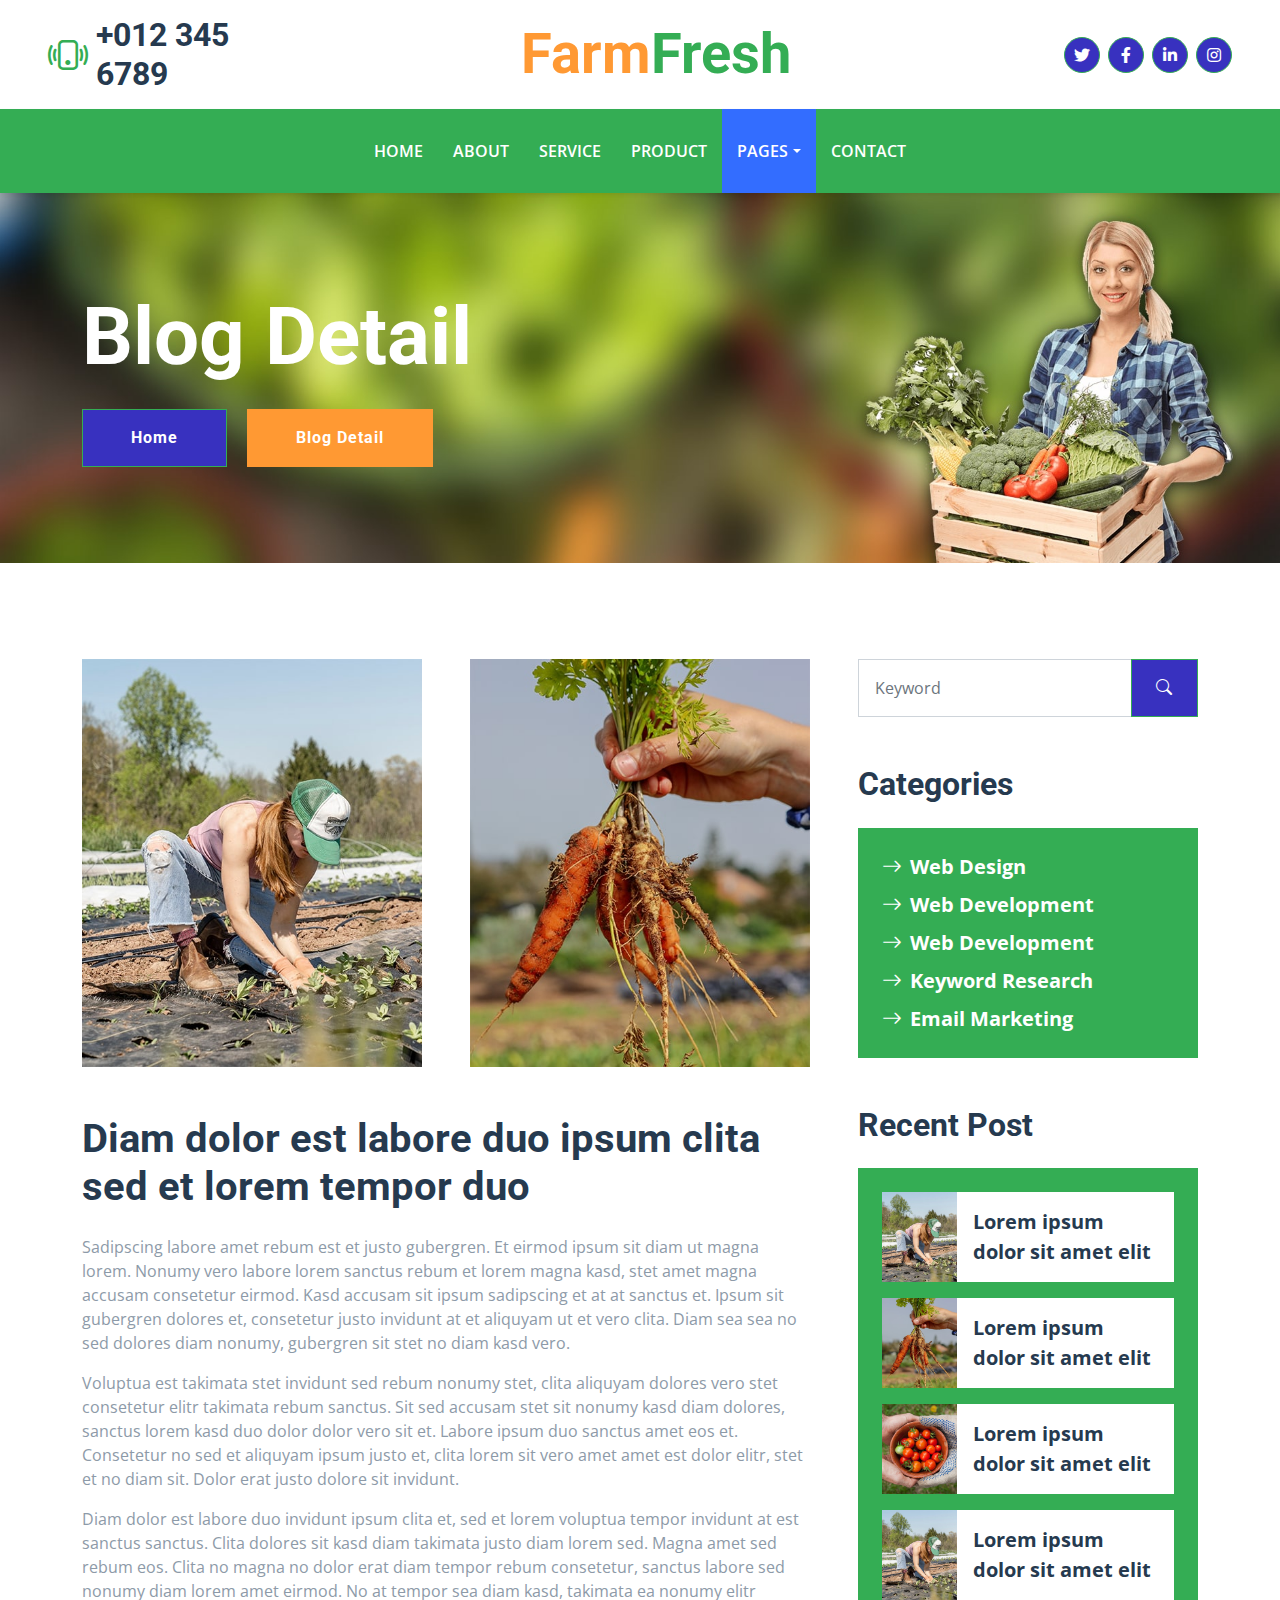
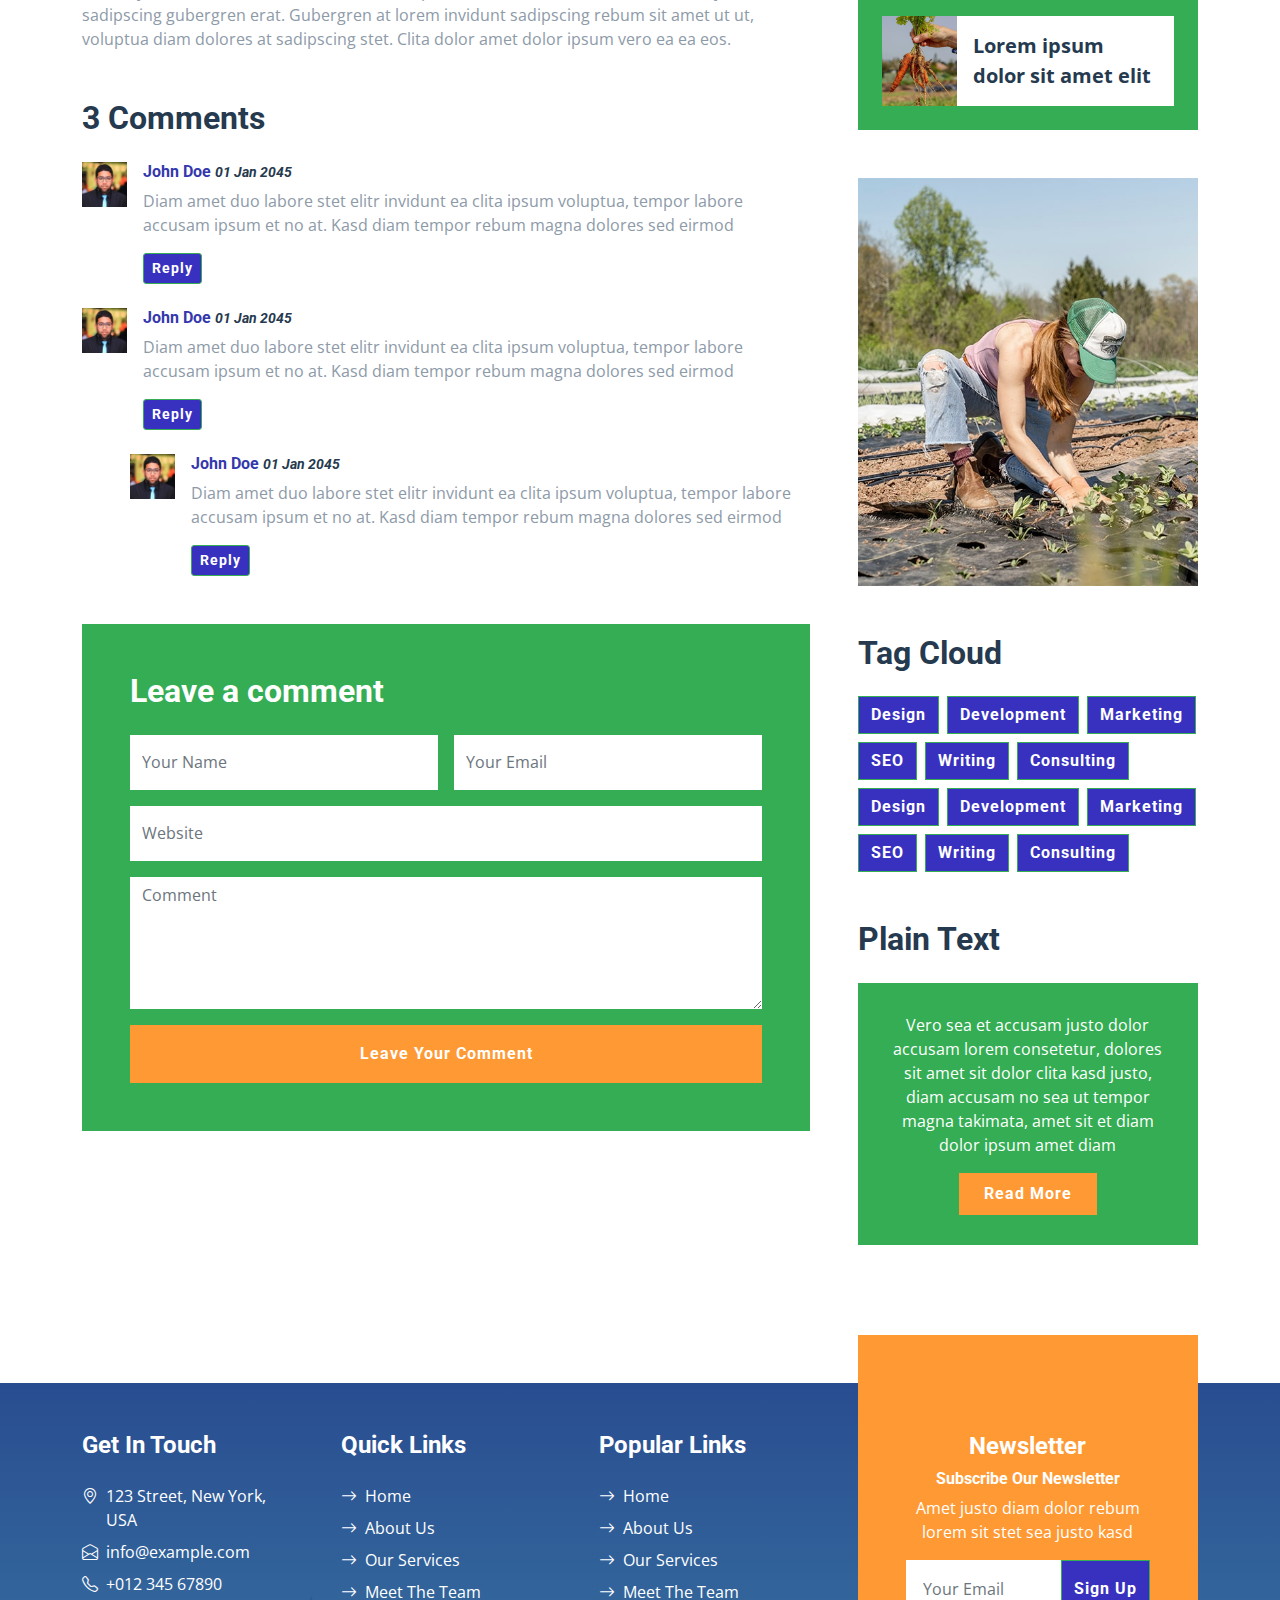
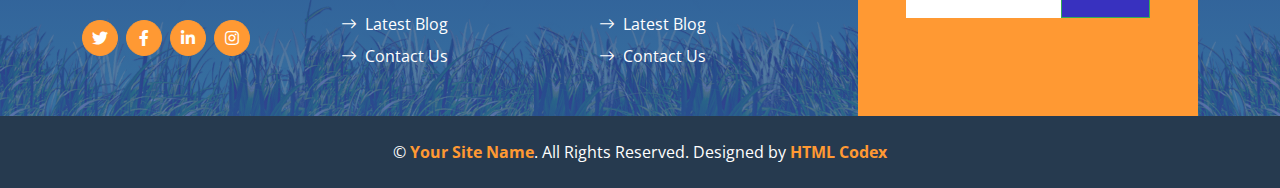
<file: Agri Fresh/detail.html>
<!DOCTYPE html>
<html lang="en">

<head>
    <meta charset="utf-8">
    <title>FarmFresh - Organic Farm Website Template</title>
    <meta content="width=device-width, initial-scale=1.0" name="viewport">
    <meta content="Free HTML Templates" name="keywords">
    <meta content="Free HTML Templates" name="description">

    <!-- Favicon -->
    <link href="img/favicon.ico" rel="icon">

    <!-- Google Web Fonts -->
    <link rel="preconnect" href="https://fonts.gstatic.com">
    <link href="https://fonts.googleapis.com/css2?family=Open+Sans:wght@400;600&family=Roboto:wght@500;700&display=swap" rel="stylesheet">

    <!-- Icon Font Stylesheet -->
    <link href="https://cdnjs.cloudflare.com/ajax/libs/font-awesome/5.15.0/css/all.min.css" rel="stylesheet">
    <link href="https://cdn.jsdelivr.net/npm/bootstrap-icons@1.4.1/font/bootstrap-icons.css" rel="stylesheet">

    <!-- Libraries Stylesheet -->
    <link href="lib/owlcarousel/assets/owl.carousel.min.css" rel="stylesheet">

    <!-- Customized Bootstrap Stylesheet -->
    <link href="css/bootstrap.min.css" rel="stylesheet">

    <!-- Template Stylesheet -->
    <link href="css/style.css" rel="stylesheet">
</head>

<body>
    <!-- Topbar Start -->
    <div class="container-fluid px-5 d-none d-lg-block">
        <div class="row gx-5 py-3 align-items-center">
            <div class="col-lg-3">
                <div class="d-flex align-items-center justify-content-start">
                    <i class="bi bi-phone-vibrate fs-1 text-primary me-2"></i>
                    <h2 class="mb-0">+012 345 6789</h2>
                </div>
            </div>
            <div class="col-lg-6">
                <div class="d-flex align-items-center justify-content-center">
                    <a href="index.html" class="navbar-brand ms-lg-5">
                        <h1 class="m-0 display-4 text-primary"><span class="text-secondary">Farm</span>Fresh</h1>
                    </a>
                </div>
            </div>
            <div class="col-lg-3">
                <div class="d-flex align-items-center justify-content-end">
                    <a class="btn btn-primary btn-square rounded-circle me-2" href="#"><i class="fab fa-twitter"></i></a>
                    <a class="btn btn-primary btn-square rounded-circle me-2" href="#"><i class="fab fa-facebook-f"></i></a>
                    <a class="btn btn-primary btn-square rounded-circle me-2" href="#"><i class="fab fa-linkedin-in"></i></a>
                    <a class="btn btn-primary btn-square rounded-circle" href="#"><i class="fab fa-instagram"></i></a>
                </div>
            </div>
        </div>
    </div>
    <!-- Topbar End -->


    <!-- Navbar Start -->
    <nav class="navbar navbar-expand-lg bg-primary navbar-dark shadow-sm py-3 py-lg-0 px-3 px-lg-5">
        <a href="index.html" class="navbar-brand d-flex d-lg-none">
            <h1 class="m-0 display-4 text-secondary"><span class="text-white">Farm</span>Fresh</h1>
        </a>
        <button class="navbar-toggler" type="button" data-bs-toggle="collapse" data-bs-target="#navbarCollapse">
            <span class="navbar-toggler-icon"></span>
        </button>
        <div class="collapse navbar-collapse" id="navbarCollapse">
            <div class="navbar-nav mx-auto py-0">
                <a href="index.html" class="nav-item nav-link">Home</a>
                <a href="about.html" class="nav-item nav-link">About</a>
                <a href="service.html" class="nav-item nav-link">Service</a>
                <a href="product.html" class="nav-item nav-link">Product</a>
                <div class="nav-item dropdown">
                    <a href="#" class="nav-link dropdown-toggle active" data-bs-toggle="dropdown">Pages</a>
                    <div class="dropdown-menu m-0">
                        <a href="blog.html" class="dropdown-item">Blog Grid</a>
                        <a href="detail.html" class="dropdown-item active">Blog Detail</a>
                        <a href="feature.html" class="dropdown-item">Features</a>
                        <a href="team.html" class="dropdown-item">The Team</a>
                        <a href="testimonial.html" class="dropdown-item">Testimonial</a>
                    </div>
                </div>
                <a href="contact.html" class="nav-item nav-link">Contact</a>
            </div>
        </div>
    </nav>
    <!-- Navbar End -->


    <!-- Hero Start -->
    <div class="container-fluid bg-primary py-5 bg-hero mb-5">
        <div class="container py-5">
            <div class="row justify-content-start">
                <div class="col-lg-8 text-center text-lg-start">
                    <h1 class="display-1 text-white mb-md-4">Blog Detail</h1>
                    <a href="" class="btn btn-primary py-md-3 px-md-5 me-3">Home</a>
                    <a href="" class="btn btn-secondary py-md-3 px-md-5">Blog Detail</a>
                </div>
            </div>
        </div>
    </div>
    <!-- Hero End -->


    <!-- Blog Start -->
    <div class="container py-5">
        <div class="row g-5">
            <div class="col-lg-8">
                <!-- Blog Detail Start -->
                <div class="mb-5">
                    <div class="row g-5 mb-5">
                        <div class="col-md-6">
                            <img class="img-fluid w-100" src="img/blog-1.jpg" alt="">
                        </div>
                        <div class="col-md-6">
                            <img class="img-fluid w-100" src="img/blog-2.jpg" alt="">
                        </div>
                    </div>
                    <h1 class="mb-4">Diam dolor est labore duo ipsum clita sed et lorem tempor duo</h1>
                    <p>Sadipscing labore amet rebum est et justo gubergren. Et eirmod ipsum sit diam ut
                        magna lorem. Nonumy vero labore lorem sanctus rebum et lorem magna kasd, stet
                        amet magna accusam consetetur eirmod. Kasd accusam sit ipsum sadipscing et at at
                        sanctus et. Ipsum sit gubergren dolores et, consetetur justo invidunt at et
                        aliquyam ut et vero clita. Diam sea sea no sed dolores diam nonumy, gubergren
                        sit stet no diam kasd vero.</p>
                    <p>Voluptua est takimata stet invidunt sed rebum nonumy stet, clita aliquyam dolores
                        vero stet consetetur elitr takimata rebum sanctus. Sit sed accusam stet sit
                        nonumy kasd diam dolores, sanctus lorem kasd duo dolor dolor vero sit et. Labore
                        ipsum duo sanctus amet eos et. Consetetur no sed et aliquyam ipsum justo et,
                        clita lorem sit vero amet amet est dolor elitr, stet et no diam sit. Dolor erat
                        justo dolore sit invidunt.</p>
                    <p>Diam dolor est labore duo invidunt ipsum clita et, sed et lorem voluptua tempor
                        invidunt at est sanctus sanctus. Clita dolores sit kasd diam takimata justo diam
                        lorem sed. Magna amet sed rebum eos. Clita no magna no dolor erat diam tempor
                        rebum consetetur, sanctus labore sed nonumy diam lorem amet eirmod. No at tempor
                        sea diam kasd, takimata ea nonumy elitr sadipscing gubergren erat. Gubergren at
                        lorem invidunt sadipscing rebum sit amet ut ut, voluptua diam dolores at
                        sadipscing stet. Clita dolor amet dolor ipsum vero ea ea eos.</p>
                </div>
                <!-- Blog Detail End -->

                <!-- Comment List Start -->
                <div class="mb-5">
                    <h2 class="mb-4">3 Comments</h2>
                    <div class="d-flex mb-4">
                        <img src="img/user.jpg" class="img-fluid" style="width: 45px; height: 45px;">
                        <div class="ps-3">
                            <h6><a href="">John Doe</a> <small><i>01 Jan 2045</i></small></h6>
                            <p>Diam amet duo labore stet elitr invidunt ea clita ipsum voluptua, tempor labore
                                accusam ipsum et no at. Kasd diam tempor rebum magna dolores sed eirmod</p>
                            <button class="btn btn-sm btn-primary">Reply</button>
                        </div>
                    </div>
                    <div class="d-flex mb-4">
                        <img src="img/user.jpg" class="img-fluid" style="width: 45px; height: 45px;">
                        <div class="ps-3">
                            <h6><a href="">John Doe</a> <small><i>01 Jan 2045</i></small></h6>
                            <p>Diam amet duo labore stet elitr invidunt ea clita ipsum voluptua, tempor labore
                                accusam ipsum et no at. Kasd diam tempor rebum magna dolores sed eirmod</p>
                            <button class="btn btn-sm btn-primary">Reply</button>
                        </div>
                    </div>
                    <div class="d-flex ms-5 mb-4">
                        <img src="img/user.jpg" class="img-fluid" style="width: 45px; height: 45px;">
                        <div class="ps-3">
                            <h6><a href="">John Doe</a> <small><i>01 Jan 2045</i></small></h6>
                            <p>Diam amet duo labore stet elitr invidunt ea clita ipsum voluptua, tempor labore
                                accusam ipsum et no at. Kasd diam tempor rebum magna dolores sed eirmod</p>
                            <button class="btn btn-sm btn-primary">Reply</button>
                        </div>
                    </div>
                </div>
                <!-- Comment List End -->

                <!-- Comment Form Start -->
                <div class="bg-primary p-5">
                    <h2 class="text-white mb-4">Leave a comment</h2>
                    <form>
                        <div class="row g-3">
                            <div class="col-12 col-sm-6">
                                <input type="text" class="form-control bg-white border-0" placeholder="Your Name" style="height: 55px;">
                            </div>
                            <div class="col-12 col-sm-6">
                                <input type="email" class="form-control bg-white border-0" placeholder="Your Email" style="height: 55px;">
                            </div>
                            <div class="col-12">
                                <input type="text" class="form-control bg-white border-0" placeholder="Website" style="height: 55px;">
                            </div>
                            <div class="col-12">
                                <textarea class="form-control bg-white border-0" rows="5" placeholder="Comment"></textarea>
                            </div>
                            <div class="col-12">
                                <button class="btn btn-secondary w-100 py-3" type="submit">Leave Your Comment</button>
                            </div>
                        </div>
                    </form>
                </div>
                <!-- Comment Form End -->
            </div>

            <!-- Sidebar Start -->
            <div class="col-lg-4">
                <!-- Search Form Start -->
                <div class="mb-5">
                    <div class="input-group">
                        <input type="text" class="form-control p-3" placeholder="Keyword">
                        <button class="btn btn-primary px-4"><i class="bi bi-search"></i></button>
                    </div>
                </div>
                <!-- Search Form End -->

                <!-- Category Start -->
                <div class="mb-5">
                    <h2 class="mb-4">Categories</h2>
                    <div class="d-flex flex-column justify-content-start bg-primary p-4">
                        <a class="fs-5 fw-bold text-white mb-2" href="#"><i class="bi bi-arrow-right me-2"></i>Web Design</a>
                        <a class="fs-5 fw-bold text-white mb-2" href="#"><i class="bi bi-arrow-right me-2"></i>Web Development</a>
                        <a class="fs-5 fw-bold text-white mb-2" href="#"><i class="bi bi-arrow-right me-2"></i>Web Development</a>
                        <a class="fs-5 fw-bold text-white mb-2" href="#"><i class="bi bi-arrow-right me-2"></i>Keyword Research</a>
                        <a class="fs-5 fw-bold text-white" href="#"><i class="bi bi-arrow-right me-2"></i>Email Marketing</a>
                    </div>
                </div>
                <!-- Category End -->

                <!-- Recent Post Start -->
                <div class="mb-5">
                    <h2 class="mb-4">Recent Post</h2>
                    <div class="bg-primary p-4">
                        <div class="d-flex overflow-hidden mb-3">
                            <img class="img-fluid flex-shrink-0" src="img/blog-1.jpg" style="width: 75px;" alt="">
                            <a href="" class="d-flex align-items-center bg-white text-dark fs-5 fw-bold px-3 mb-0">Lorem ipsum dolor sit amet elit
                            </a>
                        </div>
                        <div class="d-flex overflow-hidden mb-3">
                            <img class="img-fluid flex-shrink-0" src="img/blog-2.jpg" style="width: 75px;" alt="">
                            <a href="" class="d-flex align-items-center bg-white text-dark fs-5 fw-bold px-3 mb-0">Lorem ipsum dolor sit amet elit
                            </a>
                        </div>
                        <div class="d-flex overflow-hidden mb-3">
                            <img class="img-fluid flex-shrink-0" src="img/blog-3.jpg" style="width: 75px;" alt="">
                            <a href="" class="d-flex align-items-center bg-white text-dark fs-5 fw-bold px-3 mb-0">Lorem ipsum dolor sit amet elit
                            </a>
                        </div>
                        <div class="d-flex overflow-hidden mb-3">
                            <img class="img-fluid flex-shrink-0" src="img/blog-1.jpg" style="width: 75px;" alt="">
                            <a href="" class="d-flex align-items-center bg-white text-dark fs-5 fw-bold px-3 mb-0">Lorem ipsum dolor sit amet elit
                            </a>
                        </div>
                        <div class="d-flex overflow-hidden">
                            <img class="img-fluid flex-shrink-0" src="img/blog-2.jpg" style="width: 75px;" alt="">
                            <a href="" class="d-flex align-items-center bg-white text-dark fs-5 fw-bold px-3 mb-0">Lorem ipsum dolor sit amet elit
                            </a>
                        </div>
                    </div>
                </div>
                <!-- Recent Post End -->

                <!-- Image Start -->
                <div class="mb-5">
                    <img src="img/blog-1.jpg" alt="" class="img-fluid rounded">
                </div>
                <!-- Image End -->

                <!-- Tags Start -->
                <div class="mb-5">
                    <h2 class="mb-4">Tag Cloud</h2>
                    <div class="d-flex flex-wrap m-n1">
                        <a href="" class="btn btn-primary m-1">Design</a>
                        <a href="" class="btn btn-primary m-1">Development</a>
                        <a href="" class="btn btn-primary m-1">Marketing</a>
                        <a href="" class="btn btn-primary m-1">SEO</a>
                        <a href="" class="btn btn-primary m-1">Writing</a>
                        <a href="" class="btn btn-primary m-1">Consulting</a>
                        <a href="" class="btn btn-primary m-1">Design</a>
                        <a href="" class="btn btn-primary m-1">Development</a>
                        <a href="" class="btn btn-primary m-1">Marketing</a>
                        <a href="" class="btn btn-primary m-1">SEO</a>
                        <a href="" class="btn btn-primary m-1">Writing</a>
                        <a href="" class="btn btn-primary m-1">Consulting</a>
                    </div>
                </div>
                <!-- Tags End -->

                <!-- Plain Text Start -->
                <div>
                    <h2 class="mb-4">Plain Text</h2>
                    <div class="bg-primary text-center text-white" style="padding: 30px;">
                        <p>Vero sea et accusam justo dolor accusam lorem consetetur, dolores sit amet sit dolor clita kasd justo, diam accusam no sea ut tempor magna takimata, amet sit et diam dolor ipsum amet diam</p>
                        <a href="" class="btn btn-secondary py-2 px-4">Read More</a>
                    </div>
                </div>
                <!-- Plain Text End -->
            </div>
            <!-- Sidebar End -->
        </div>
    </div>
    <!-- Blog End -->


    <!-- Footer Start -->
    <div class="container-fluid bg-footer bg-primary text-white mt-5">
        <div class="container">
            <div class="row gx-5">
                <div class="col-lg-8 col-md-6">
                    <div class="row gx-5">
                        <div class="col-lg-4 col-md-12 pt-5 mb-5">
                            <h4 class="text-white mb-4">Get In Touch</h4>
                            <div class="d-flex mb-2">
                                <i class="bi bi-geo-alt text-white me-2"></i>
                                <p class="text-white mb-0">123 Street, New York, USA</p>
                            </div>
                            <div class="d-flex mb-2">
                                <i class="bi bi-envelope-open text-white me-2"></i>
                                <p class="text-white mb-0">info@example.com</p>
                            </div>
                            <div class="d-flex mb-2">
                                <i class="bi bi-telephone text-white me-2"></i>
                                <p class="text-white mb-0">+012 345 67890</p>
                            </div>
                            <div class="d-flex mt-4">
                                <a class="btn btn-secondary btn-square rounded-circle me-2" href="#"><i class="fab fa-twitter"></i></a>
                                <a class="btn btn-secondary btn-square rounded-circle me-2" href="#"><i class="fab fa-facebook-f"></i></a>
                                <a class="btn btn-secondary btn-square rounded-circle me-2" href="#"><i class="fab fa-linkedin-in"></i></a>
                                <a class="btn btn-secondary btn-square rounded-circle" href="#"><i class="fab fa-instagram"></i></a>
                            </div>
                        </div>
                        <div class="col-lg-4 col-md-12 pt-0 pt-lg-5 mb-5">
                            <h4 class="text-white mb-4">Quick Links</h4>
                            <div class="d-flex flex-column justify-content-start">
                                <a class="text-white mb-2" href="#"><i class="bi bi-arrow-right text-white me-2"></i>Home</a>
                                <a class="text-white mb-2" href="#"><i class="bi bi-arrow-right text-white me-2"></i>About Us</a>
                                <a class="text-white mb-2" href="#"><i class="bi bi-arrow-right text-white me-2"></i>Our Services</a>
                                <a class="text-white mb-2" href="#"><i class="bi bi-arrow-right text-white me-2"></i>Meet The Team</a>
                                <a class="text-white mb-2" href="#"><i class="bi bi-arrow-right text-white me-2"></i>Latest Blog</a>
                                <a class="text-white" href="#"><i class="bi bi-arrow-right text-white me-2"></i>Contact Us</a>
                            </div>
                        </div>
                        <div class="col-lg-4 col-md-12 pt-0 pt-lg-5 mb-5">
                            <h4 class="text-white mb-4">Popular Links</h4>
                            <div class="d-flex flex-column justify-content-start">
                                <a class="text-white mb-2" href="#"><i class="bi bi-arrow-right text-white me-2"></i>Home</a>
                                <a class="text-white mb-2" href="#"><i class="bi bi-arrow-right text-white me-2"></i>About Us</a>
                                <a class="text-white mb-2" href="#"><i class="bi bi-arrow-right text-white me-2"></i>Our Services</a>
                                <a class="text-white mb-2" href="#"><i class="bi bi-arrow-right text-white me-2"></i>Meet The Team</a>
                                <a class="text-white mb-2" href="#"><i class="bi bi-arrow-right text-white me-2"></i>Latest Blog</a>
                                <a class="text-white" href="#"><i class="bi bi-arrow-right text-white me-2"></i>Contact Us</a>
                            </div>
                        </div>
                    </div>
                </div>
                <div class="col-lg-4 col-md-6 mt-lg-n5">
                    <div class="d-flex flex-column align-items-center justify-content-center text-center h-100 bg-secondary p-5">
                        <h4 class="text-white">Newsletter</h4>
                        <h6 class="text-white">Subscribe Our Newsletter</h6>
                        <p>Amet justo diam dolor rebum lorem sit stet sea justo kasd</p>
                        <form action="">
                            <div class="input-group">
                                <input type="text" class="form-control border-white p-3" placeholder="Your Email">
                                <button class="btn btn-primary">Sign Up</button>
                            </div>
                        </form>
                    </div>
                </div>
            </div>
        </div>
    </div>
    <div class="container-fluid bg-dark text-white py-4">
        <div class="container text-center">
            <p class="mb-0">&copy; <a class="text-secondary fw-bold" href="#">Your Site Name</a>. All Rights Reserved. Designed by <a class="text-secondary fw-bold" href="https://htmlcodex.com">HTML Codex</a></p>
        </div>
    </div>
    <!-- Footer End -->


    <!-- Back to Top -->
    <a href="#" class="btn btn-secondary py-3 fs-4 back-to-top"><i class="bi bi-arrow-up"></i></a>


    <!-- JavaScript Libraries -->
    <script src="https://code.jquery.com/jquery-3.4.1.min.js"></script>
    <script src="https://cdn.jsdelivr.net/npm/bootstrap@5.0.0/dist/js/bootstrap.bundle.min.js"></script>
    <script src="lib/easing/easing.min.js"></script>
    <script src="lib/waypoints/waypoints.min.js"></script>
    <script src="lib/counterup/counterup.min.js"></script>
    <script src="lib/owlcarousel/owl.carousel.min.js"></script>

    <!-- Template Javascript -->
    <script src="js/main.js"></script>
</body>

</html>
</file>
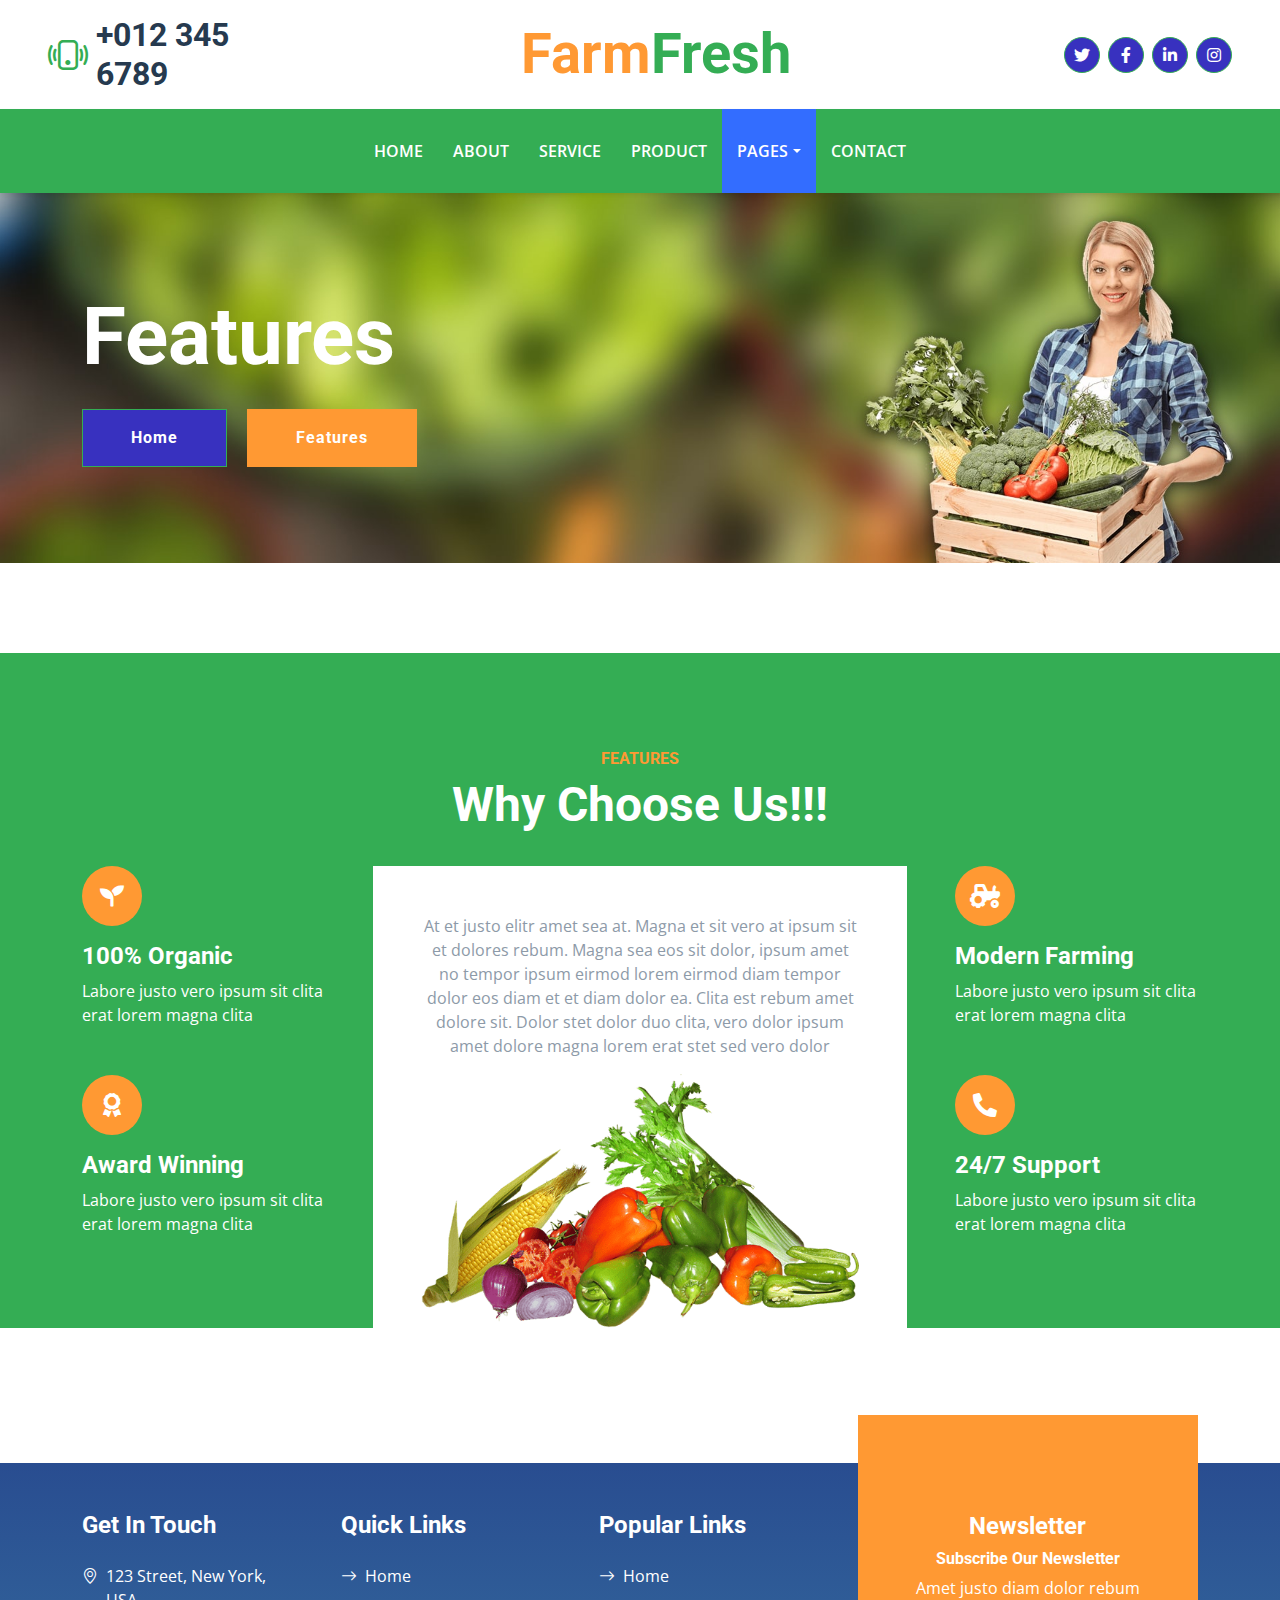
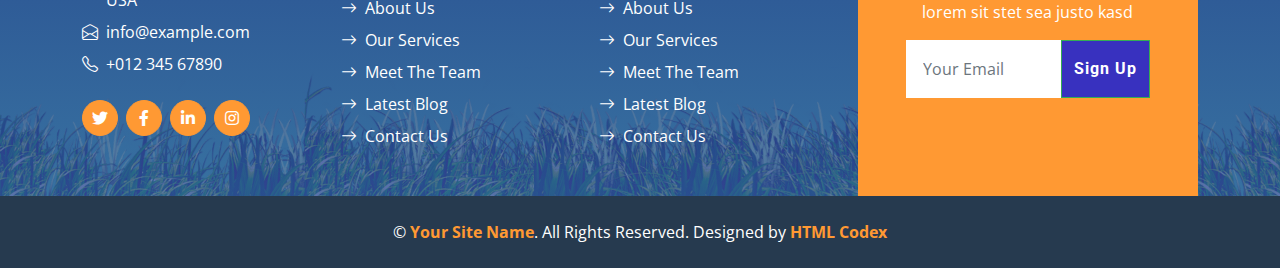
<file: Agri Fresh/feature.html>
<!DOCTYPE html>
<html lang="en">

<head>
    <meta charset="utf-8">
    <title>FarmFresh - Organic Farm Website Template</title>
    <meta content="width=device-width, initial-scale=1.0" name="viewport">
    <meta content="Free HTML Templates" name="keywords">
    <meta content="Free HTML Templates" name="description">

    <!-- Favicon -->
    <link href="img/favicon.ico" rel="icon">

    <!-- Google Web Fonts -->
    <link rel="preconnect" href="https://fonts.gstatic.com">
    <link href="https://fonts.googleapis.com/css2?family=Open+Sans:wght@400;600&family=Roboto:wght@500;700&display=swap" rel="stylesheet">

    <!-- Icon Font Stylesheet -->
    <link href="https://cdnjs.cloudflare.com/ajax/libs/font-awesome/5.15.0/css/all.min.css" rel="stylesheet">
    <link href="https://cdn.jsdelivr.net/npm/bootstrap-icons@1.4.1/font/bootstrap-icons.css" rel="stylesheet">

    <!-- Libraries Stylesheet -->
    <link href="lib/owlcarousel/assets/owl.carousel.min.css" rel="stylesheet">

    <!-- Customized Bootstrap Stylesheet -->
    <link href="css/bootstrap.min.css" rel="stylesheet">

    <!-- Template Stylesheet -->
    <link href="css/style.css" rel="stylesheet">
</head>

<body>
    <!-- Topbar Start -->
    <div class="container-fluid px-5 d-none d-lg-block">
        <div class="row gx-5 py-3 align-items-center">
            <div class="col-lg-3">
                <div class="d-flex align-items-center justify-content-start">
                    <i class="bi bi-phone-vibrate fs-1 text-primary me-2"></i>
                    <h2 class="mb-0">+012 345 6789</h2>
                </div>
            </div>
            <div class="col-lg-6">
                <div class="d-flex align-items-center justify-content-center">
                    <a href="index.html" class="navbar-brand ms-lg-5">
                        <h1 class="m-0 display-4 text-primary"><span class="text-secondary">Farm</span>Fresh</h1>
                    </a>
                </div>
            </div>
            <div class="col-lg-3">
                <div class="d-flex align-items-center justify-content-end">
                    <a class="btn btn-primary btn-square rounded-circle me-2" href="#"><i class="fab fa-twitter"></i></a>
                    <a class="btn btn-primary btn-square rounded-circle me-2" href="#"><i class="fab fa-facebook-f"></i></a>
                    <a class="btn btn-primary btn-square rounded-circle me-2" href="#"><i class="fab fa-linkedin-in"></i></a>
                    <a class="btn btn-primary btn-square rounded-circle" href="#"><i class="fab fa-instagram"></i></a>
                </div>
            </div>
        </div>
    </div>
    <!-- Topbar End -->


    <!-- Navbar Start -->
    <nav class="navbar navbar-expand-lg bg-primary navbar-dark shadow-sm py-3 py-lg-0 px-3 px-lg-5">
        <a href="index.html" class="navbar-brand d-flex d-lg-none">
            <h1 class="m-0 display-4 text-secondary"><span class="text-white">Farm</span>Fresh</h1>
        </a>
        <button class="navbar-toggler" type="button" data-bs-toggle="collapse" data-bs-target="#navbarCollapse">
            <span class="navbar-toggler-icon"></span>
        </button>
        <div class="collapse navbar-collapse" id="navbarCollapse">
            <div class="navbar-nav mx-auto py-0">
                <a href="index.html" class="nav-item nav-link">Home</a>
                <a href="about.html" class="nav-item nav-link">About</a>
                <a href="service.html" class="nav-item nav-link">Service</a>
                <a href="product.html" class="nav-item nav-link">Product</a>
                <div class="nav-item dropdown">
                    <a href="#" class="nav-link dropdown-toggle active" data-bs-toggle="dropdown">Pages</a>
                    <div class="dropdown-menu m-0">
                        <a href="blog.html" class="dropdown-item">Blog Grid</a>
                        <a href="detail.html" class="dropdown-item">Blog Detail</a>
                        <a href="feature.html" class="dropdown-item active">Features</a>
                        <a href="team.html" class="dropdown-item">The Team</a>
                        <a href="testimonial.html" class="dropdown-item">Testimonial</a>
                    </div>
                </div>
                <a href="contact.html" class="nav-item nav-link">Contact</a>
            </div>
        </div>
    </nav>
    <!-- Navbar End -->


    <!-- Hero Start -->
    <div class="container-fluid bg-primary py-5 bg-hero mb-5">
        <div class="container py-5">
            <div class="row justify-content-start">
                <div class="col-lg-8 text-center text-lg-start">
                    <h1 class="display-1 text-white mb-md-4">Features</h1>
                    <a href="" class="btn btn-primary py-md-3 px-md-5 me-3">Home</a>
                    <a href="" class="btn btn-secondary py-md-3 px-md-5">Features</a>
                </div>
            </div>
        </div>
    </div>
    <!-- Hero End -->


    <!-- Features Start -->
    <div class="container-fluid bg-primary feature py-5 pb-lg-0" style="margin: 90px 0 135px 0;">
        <div class="container py-5 pb-lg-0">
            <div class="mx-auto text-center mb-3 pb-2" style="max-width: 500px;">
                <h6 class="text-uppercase text-secondary">Features</h6>
                <h1 class="display-5 text-white">Why Choose Us!!!</h1>
            </div>
            <div class="row g-5">
                <div class="col-lg-3">
                    <div class="text-white mb-5">
                        <div class="bg-secondary rounded-pill d-flex align-items-center justify-content-center mb-3" style="width: 60px; height: 60px;">
                            <i class="fa fa-seedling fs-4 text-white"></i>
                        </div>
                        <h4 class="text-white">100% Organic</h4>
                        <p class="mb-0">Labore justo vero ipsum sit clita erat lorem magna clita</p>
                    </div>
                    <div class="text-white">
                        <div class="bg-secondary rounded-pill d-flex align-items-center justify-content-center mb-3" style="width: 60px; height: 60px;">
                            <i class="fa fa-award fs-4 text-white"></i>
                        </div>
                        <h4 class="text-white">Award Winning</h4>
                        <p class="mb-0">Labore justo vero ipsum sit clita erat lorem magna clita</p>
                    </div>
                </div>
                <div class="col-lg-6">
                    <div class="d-block bg-white h-100 text-center p-5 pb-lg-0">
                        <p>At et justo elitr amet sea at. Magna et sit vero at ipsum sit et dolores rebum. Magna sea eos sit dolor, ipsum amet no tempor ipsum eirmod lorem eirmod diam tempor dolor eos diam et et diam dolor ea. Clita est rebum amet dolore sit. Dolor stet dolor duo clita, vero dolor ipsum amet dolore magna lorem erat stet sed vero dolor</p>
                        <img class="img-fluid" src="img/feature.png" alt="">
                    </div>
                </div>
                <div class="col-lg-3">
                    <div class="text-white mb-5">
                        <div class="bg-secondary rounded-pill d-flex align-items-center justify-content-center mb-3" style="width: 60px; height: 60px;">
                            <i class="fa fa-tractor fs-4 text-white"></i>
                        </div>
                        <h4 class="text-white">Modern Farming</h4>
                        <p class="mb-0">Labore justo vero ipsum sit clita erat lorem magna clita</p>
                    </div>
                    <div class="text-white">
                        <div class="bg-secondary rounded-pill d-flex align-items-center justify-content-center mb-3" style="width: 60px; height: 60px;">
                            <i class="fa fa-phone-alt fs-4 text-white"></i>
                        </div>
                        <h4 class="text-white">24/7 Support</h4>
                        <p class="mb-0">Labore justo vero ipsum sit clita erat lorem magna clita</p>
                    </div>
                </div>
            </div>
        </div>
    </div>
    <!-- Features Start -->
    

    <!-- Footer Start -->
    <div class="container-fluid bg-footer bg-primary text-white mt-5">
        <div class="container">
            <div class="row gx-5">
                <div class="col-lg-8 col-md-6">
                    <div class="row gx-5">
                        <div class="col-lg-4 col-md-12 pt-5 mb-5">
                            <h4 class="text-white mb-4">Get In Touch</h4>
                            <div class="d-flex mb-2">
                                <i class="bi bi-geo-alt text-white me-2"></i>
                                <p class="text-white mb-0">123 Street, New York, USA</p>
                            </div>
                            <div class="d-flex mb-2">
                                <i class="bi bi-envelope-open text-white me-2"></i>
                                <p class="text-white mb-0">info@example.com</p>
                            </div>
                            <div class="d-flex mb-2">
                                <i class="bi bi-telephone text-white me-2"></i>
                                <p class="text-white mb-0">+012 345 67890</p>
                            </div>
                            <div class="d-flex mt-4">
                                <a class="btn btn-secondary btn-square rounded-circle me-2" href="#"><i class="fab fa-twitter"></i></a>
                                <a class="btn btn-secondary btn-square rounded-circle me-2" href="#"><i class="fab fa-facebook-f"></i></a>
                                <a class="btn btn-secondary btn-square rounded-circle me-2" href="#"><i class="fab fa-linkedin-in"></i></a>
                                <a class="btn btn-secondary btn-square rounded-circle" href="#"><i class="fab fa-instagram"></i></a>
                            </div>
                        </div>
                        <div class="col-lg-4 col-md-12 pt-0 pt-lg-5 mb-5">
                            <h4 class="text-white mb-4">Quick Links</h4>
                            <div class="d-flex flex-column justify-content-start">
                                <a class="text-white mb-2" href="#"><i class="bi bi-arrow-right text-white me-2"></i>Home</a>
                                <a class="text-white mb-2" href="#"><i class="bi bi-arrow-right text-white me-2"></i>About Us</a>
                                <a class="text-white mb-2" href="#"><i class="bi bi-arrow-right text-white me-2"></i>Our Services</a>
                                <a class="text-white mb-2" href="#"><i class="bi bi-arrow-right text-white me-2"></i>Meet The Team</a>
                                <a class="text-white mb-2" href="#"><i class="bi bi-arrow-right text-white me-2"></i>Latest Blog</a>
                                <a class="text-white" href="#"><i class="bi bi-arrow-right text-white me-2"></i>Contact Us</a>
                            </div>
                        </div>
                        <div class="col-lg-4 col-md-12 pt-0 pt-lg-5 mb-5">
                            <h4 class="text-white mb-4">Popular Links</h4>
                            <div class="d-flex flex-column justify-content-start">
                                <a class="text-white mb-2" href="#"><i class="bi bi-arrow-right text-white me-2"></i>Home</a>
                                <a class="text-white mb-2" href="#"><i class="bi bi-arrow-right text-white me-2"></i>About Us</a>
                                <a class="text-white mb-2" href="#"><i class="bi bi-arrow-right text-white me-2"></i>Our Services</a>
                                <a class="text-white mb-2" href="#"><i class="bi bi-arrow-right text-white me-2"></i>Meet The Team</a>
                                <a class="text-white mb-2" href="#"><i class="bi bi-arrow-right text-white me-2"></i>Latest Blog</a>
                                <a class="text-white" href="#"><i class="bi bi-arrow-right text-white me-2"></i>Contact Us</a>
                            </div>
                        </div>
                    </div>
                </div>
                <div class="col-lg-4 col-md-6 mt-lg-n5">
                    <div class="d-flex flex-column align-items-center justify-content-center text-center h-100 bg-secondary p-5">
                        <h4 class="text-white">Newsletter</h4>
                        <h6 class="text-white">Subscribe Our Newsletter</h6>
                        <p>Amet justo diam dolor rebum lorem sit stet sea justo kasd</p>
                        <form action="">
                            <div class="input-group">
                                <input type="text" class="form-control border-white p-3" placeholder="Your Email">
                                <button class="btn btn-primary">Sign Up</button>
                            </div>
                        </form>
                    </div>
                </div>
            </div>
        </div>
    </div>
    <div class="container-fluid bg-dark text-white py-4">
        <div class="container text-center">
            <p class="mb-0">&copy; <a class="text-secondary fw-bold" href="#">Your Site Name</a>. All Rights Reserved. Designed by <a class="text-secondary fw-bold" href="https://htmlcodex.com">HTML Codex</a></p>
        </div>
    </div>
    <!-- Footer End -->


    <!-- Back to Top -->
    <a href="#" class="btn btn-secondary py-3 fs-4 back-to-top"><i class="bi bi-arrow-up"></i></a>


    <!-- JavaScript Libraries -->
    <script src="https://code.jquery.com/jquery-3.4.1.min.js"></script>
    <script src="https://cdn.jsdelivr.net/npm/bootstrap@5.0.0/dist/js/bootstrap.bundle.min.js"></script>
    <script src="lib/easing/easing.min.js"></script>
    <script src="lib/waypoints/waypoints.min.js"></script>
    <script src="lib/counterup/counterup.min.js"></script>
    <script src="lib/owlcarousel/owl.carousel.min.js"></script>

    <!-- Template Javascript -->
    <script src="js/main.js"></script>
</body>

</html>
</file>
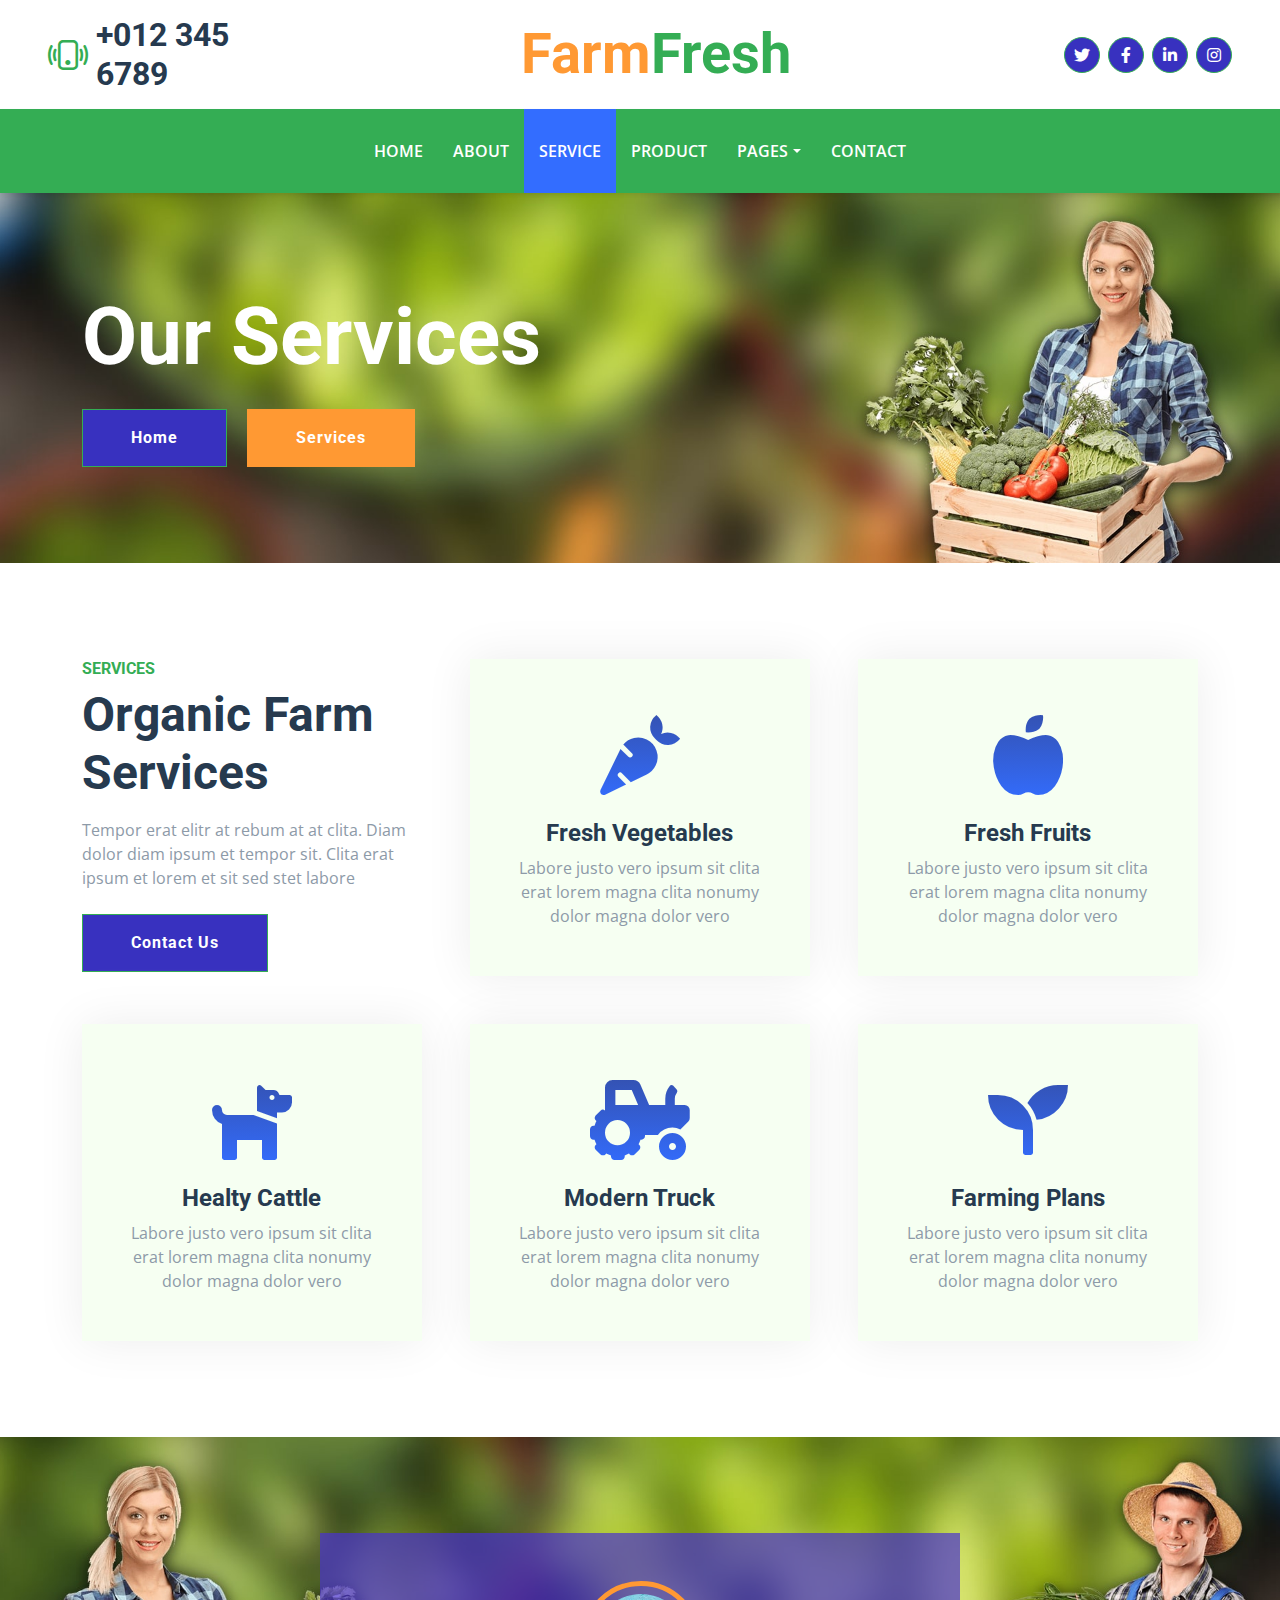
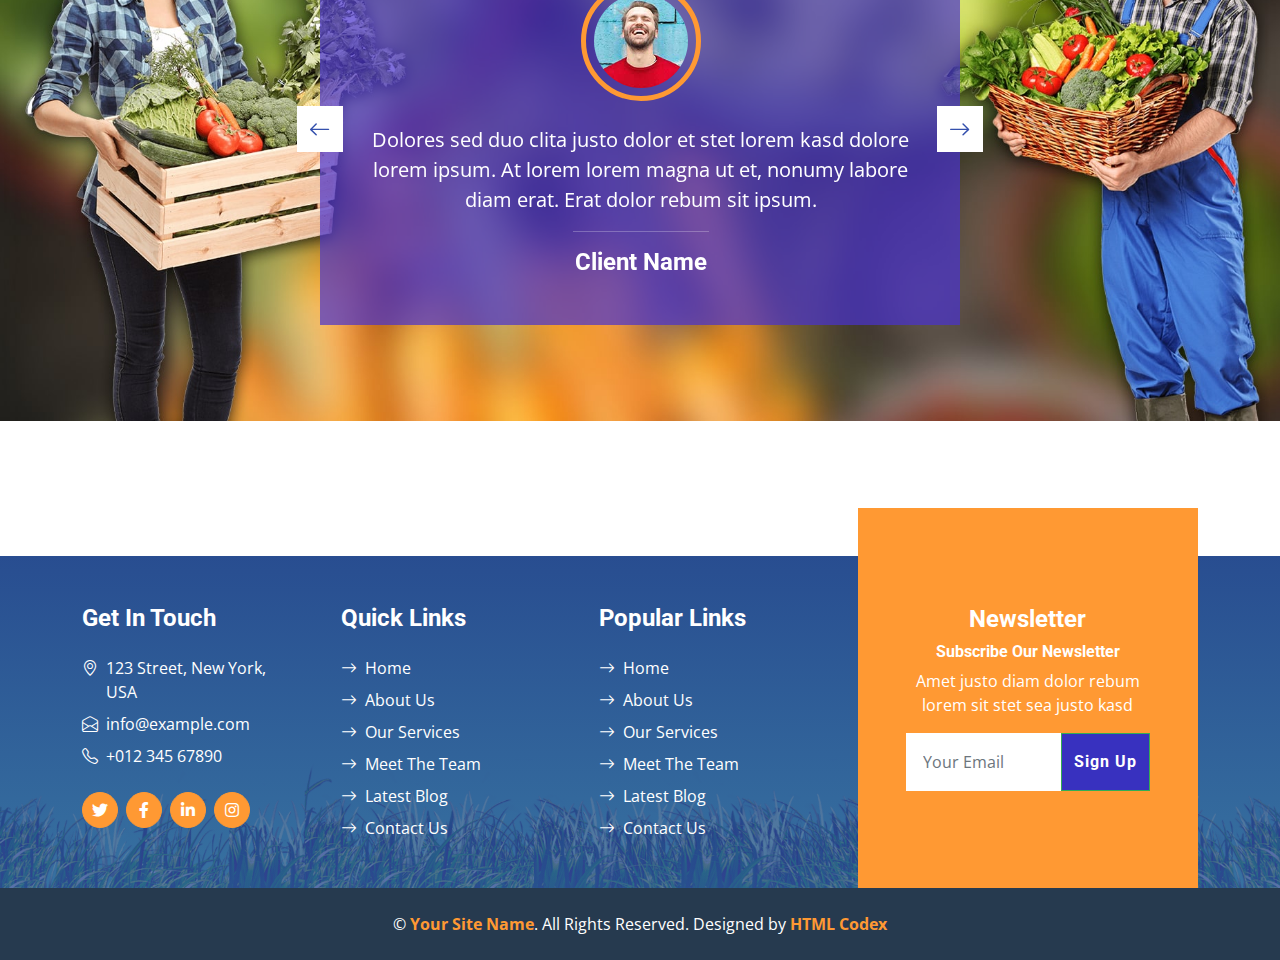
<file: Agri Fresh/service.html>
<!DOCTYPE html>
<html lang="en">

<head>
    <meta charset="utf-8">
    <title>FarmFresh - Organic Farm Website Template</title>
    <meta content="width=device-width, initial-scale=1.0" name="viewport">
    <meta content="Free HTML Templates" name="keywords">
    <meta content="Free HTML Templates" name="description">

    <!-- Favicon -->
    <link href="img/favicon.ico" rel="icon">

    <!-- Google Web Fonts -->
    <link rel="preconnect" href="https://fonts.gstatic.com">
    <link href="https://fonts.googleapis.com/css2?family=Open+Sans:wght@400;600&family=Roboto:wght@500;700&display=swap" rel="stylesheet">

    <!-- Icon Font Stylesheet -->
    <link href="https://cdnjs.cloudflare.com/ajax/libs/font-awesome/5.15.0/css/all.min.css" rel="stylesheet">
    <link href="https://cdn.jsdelivr.net/npm/bootstrap-icons@1.4.1/font/bootstrap-icons.css" rel="stylesheet">

    <!-- Libraries Stylesheet -->
    <link href="lib/owlcarousel/assets/owl.carousel.min.css" rel="stylesheet">

    <!-- Customized Bootstrap Stylesheet -->
    <link href="css/bootstrap.min.css" rel="stylesheet">

    <!-- Template Stylesheet -->
    <link href="css/style.css" rel="stylesheet">
</head>

<body>
    <!-- Topbar Start -->
    <div class="container-fluid px-5 d-none d-lg-block">
        <div class="row gx-5 py-3 align-items-center">
            <div class="col-lg-3">
                <div class="d-flex align-items-center justify-content-start">
                    <i class="bi bi-phone-vibrate fs-1 text-primary me-2"></i>
                    <h2 class="mb-0">+012 345 6789</h2>
                </div>
            </div>
            <div class="col-lg-6">
                <div class="d-flex align-items-center justify-content-center">
                    <a href="index.html" class="navbar-brand ms-lg-5">
                        <h1 class="m-0 display-4 text-primary"><span class="text-secondary">Farm</span>Fresh</h1>
                    </a>
                </div>
            </div>
            <div class="col-lg-3">
                <div class="d-flex align-items-center justify-content-end">
                    <a class="btn btn-primary btn-square rounded-circle me-2" href="#"><i class="fab fa-twitter"></i></a>
                    <a class="btn btn-primary btn-square rounded-circle me-2" href="#"><i class="fab fa-facebook-f"></i></a>
                    <a class="btn btn-primary btn-square rounded-circle me-2" href="#"><i class="fab fa-linkedin-in"></i></a>
                    <a class="btn btn-primary btn-square rounded-circle" href="#"><i class="fab fa-instagram"></i></a>
                </div>
            </div>
        </div>
    </div>
    <!-- Topbar End -->


    <!-- Navbar Start -->
    <nav class="navbar navbar-expand-lg bg-primary navbar-dark shadow-sm py-3 py-lg-0 px-3 px-lg-5">
        <a href="index.html" class="navbar-brand d-flex d-lg-none">
            <h1 class="m-0 display-4 text-secondary"><span class="text-white">Farm</span>Fresh</h1>
        </a>
        <button class="navbar-toggler" type="button" data-bs-toggle="collapse" data-bs-target="#navbarCollapse">
            <span class="navbar-toggler-icon"></span>
        </button>
        <div class="collapse navbar-collapse" id="navbarCollapse">
            <div class="navbar-nav mx-auto py-0">
                <a href="index.html" class="nav-item nav-link">Home</a>
                <a href="about.html" class="nav-item nav-link">About</a>
                <a href="service.html" class="nav-item nav-link active">Service</a>
                <a href="product.html" class="nav-item nav-link">Product</a>
                <div class="nav-item dropdown">
                    <a href="#" class="nav-link dropdown-toggle" data-bs-toggle="dropdown">Pages</a>
                    <div class="dropdown-menu m-0">
                        <a href="blog.html" class="dropdown-item">Blog Grid</a>
                        <a href="detail.html" class="dropdown-item">Blog Detail</a>
                        <a href="feature.html" class="dropdown-item">Features</a>
                        <a href="team.html" class="dropdown-item">The Team</a>
                        <a href="testimonial.html" class="dropdown-item">Testimonial</a>
                    </div>
                </div>
                <a href="contact.html" class="nav-item nav-link">Contact</a>
            </div>
        </div>
    </nav>
    <!-- Navbar End -->


    <!-- Hero Start -->
    <div class="container-fluid bg-primary py-5 bg-hero mb-5">
        <div class="container py-5">
            <div class="row justify-content-start">
                <div class="col-lg-8 text-center text-lg-start">
                    <h1 class="display-1 text-white mb-md-4">Our Services</h1>
                    <a href="" class="btn btn-primary py-md-3 px-md-5 me-3">Home</a>
                    <a href="" class="btn btn-secondary py-md-3 px-md-5">Services</a>
                </div>
            </div>
        </div>
    </div>
    <!-- Hero End -->


    <!-- Services Start -->
    <div class="container-fluid py-5">
        <div class="container">
            <div class="row g-5">
                <div class="col-lg-4 col-md-6">
                    <div class="mb-3">
                        <h6 class="text-primary text-uppercase">Services</h6>
                        <h1 class="display-5">Organic Farm Services</h1>
                    </div>
                    <p class="mb-4">Tempor erat elitr at rebum at at clita. Diam dolor diam ipsum et tempor sit. Clita erat ipsum et lorem et sit sed stet labore</p>
                    <a href="" class="btn btn-primary py-md-3 px-md-5">Contact Us</a>
                </div>
                <div class="col-lg-4 col-md-6">
                    <div class="service-item bg-light text-center p-5">
                        <i class="fa fa-carrot display-1 text-primary mb-3"></i>
                        <h4>Fresh Vegetables</h4>
                        <p class="mb-0">Labore justo vero ipsum sit clita erat lorem magna clita nonumy dolor magna dolor vero</p>
                    </div>
                </div>
                <div class="col-lg-4 col-md-6">
                    <div class="service-item bg-light text-center p-5">
                        <i class="fa fa-apple-alt display-1 text-primary mb-3"></i>
                        <h4>Fresh Fruits</h4>
                        <p class="mb-0">Labore justo vero ipsum sit clita erat lorem magna clita nonumy dolor magna dolor vero</p>
                    </div>
                </div>
                <div class="col-lg-4 col-md-6">
                    <div class="service-item bg-light text-center p-5">
                        <i class="fa fa-dog display-1 text-primary mb-3"></i>
                        <h4>Healty Cattle</h4>
                        <p class="mb-0">Labore justo vero ipsum sit clita erat lorem magna clita nonumy dolor magna dolor vero</p>
                    </div>
                </div>
                <div class="col-lg-4 col-md-6">
                    <div class="service-item bg-light text-center p-5">
                        <i class="fa fa-tractor display-1 text-primary mb-3"></i>
                        <h4>Modern Truck</h4>
                        <p class="mb-0">Labore justo vero ipsum sit clita erat lorem magna clita nonumy dolor magna dolor vero</p>
                    </div>
                </div>
                <div class="col-lg-4 col-md-6">
                    <div class="service-item bg-light text-center p-5">
                        <i class="fa fa-seedling display-1 text-primary mb-3"></i>
                        <h4>Farming Plans</h4>
                        <p class="mb-0">Labore justo vero ipsum sit clita erat lorem magna clita nonumy dolor magna dolor vero</p>
                    </div>
                </div>
            </div>
        </div>
    </div>
    <!-- Services End -->


    <!-- Testimonial Start -->
    <div class="container-fluid bg-testimonial py-5 mt-5" style="margin-bottom: 135px;">
        <div class="container py-5">
            <div class="row justify-content-center">
                <div class="col-lg-7">
                    <div class="owl-carousel testimonial-carousel p-5">
                        <div class="testimonial-item text-center text-white">
                            <img class="img-fluid mx-auto p-2 border border-5 border-secondary rounded-circle mb-4" src="img/testimonial-2.jpg" alt="">
                            <p class="fs-5">Dolores sed duo clita justo dolor et stet lorem kasd dolore lorem ipsum. At lorem lorem magna ut et, nonumy labore diam erat. Erat dolor rebum sit ipsum.</p>
                            <hr class="mx-auto w-25">
                            <h4 class="text-white mb-0">Client Name</h4>
                        </div>
                        <div class="testimonial-item text-center text-white">
                            <img class="img-fluid mx-auto p-2 border border-5 border-secondary rounded-circle mb-4" src="img/testimonial-2.jpg" alt="">
                            <p class="fs-5">Dolores sed duo clita justo dolor et stet lorem kasd dolore lorem ipsum. At lorem lorem magna ut et, nonumy labore diam erat. Erat dolor rebum sit ipsum.</p>
                            <hr class="mx-auto w-25">
                            <h4 class="text-white mb-0">Client Name</h4>
                        </div>
                    </div>
                </div>
            </div>
        </div>
    </div>
    <!-- Testimonial End -->
    

    <!-- Footer Start -->
    <div class="container-fluid bg-footer bg-primary text-white mt-5">
        <div class="container">
            <div class="row gx-5">
                <div class="col-lg-8 col-md-6">
                    <div class="row gx-5">
                        <div class="col-lg-4 col-md-12 pt-5 mb-5">
                            <h4 class="text-white mb-4">Get In Touch</h4>
                            <div class="d-flex mb-2">
                                <i class="bi bi-geo-alt text-white me-2"></i>
                                <p class="text-white mb-0">123 Street, New York, USA</p>
                            </div>
                            <div class="d-flex mb-2">
                                <i class="bi bi-envelope-open text-white me-2"></i>
                                <p class="text-white mb-0">info@example.com</p>
                            </div>
                            <div class="d-flex mb-2">
                                <i class="bi bi-telephone text-white me-2"></i>
                                <p class="text-white mb-0">+012 345 67890</p>
                            </div>
                            <div class="d-flex mt-4">
                                <a class="btn btn-secondary btn-square rounded-circle me-2" href="#"><i class="fab fa-twitter"></i></a>
                                <a class="btn btn-secondary btn-square rounded-circle me-2" href="#"><i class="fab fa-facebook-f"></i></a>
                                <a class="btn btn-secondary btn-square rounded-circle me-2" href="#"><i class="fab fa-linkedin-in"></i></a>
                                <a class="btn btn-secondary btn-square rounded-circle" href="#"><i class="fab fa-instagram"></i></a>
                            </div>
                        </div>
                        <div class="col-lg-4 col-md-12 pt-0 pt-lg-5 mb-5">
                            <h4 class="text-white mb-4">Quick Links</h4>
                            <div class="d-flex flex-column justify-content-start">
                                <a class="text-white mb-2" href="#"><i class="bi bi-arrow-right text-white me-2"></i>Home</a>
                                <a class="text-white mb-2" href="#"><i class="bi bi-arrow-right text-white me-2"></i>About Us</a>
                                <a class="text-white mb-2" href="#"><i class="bi bi-arrow-right text-white me-2"></i>Our Services</a>
                                <a class="text-white mb-2" href="#"><i class="bi bi-arrow-right text-white me-2"></i>Meet The Team</a>
                                <a class="text-white mb-2" href="#"><i class="bi bi-arrow-right text-white me-2"></i>Latest Blog</a>
                                <a class="text-white" href="#"><i class="bi bi-arrow-right text-white me-2"></i>Contact Us</a>
                            </div>
                        </div>
                        <div class="col-lg-4 col-md-12 pt-0 pt-lg-5 mb-5">
                            <h4 class="text-white mb-4">Popular Links</h4>
                            <div class="d-flex flex-column justify-content-start">
                                <a class="text-white mb-2" href="#"><i class="bi bi-arrow-right text-white me-2"></i>Home</a>
                                <a class="text-white mb-2" href="#"><i class="bi bi-arrow-right text-white me-2"></i>About Us</a>
                                <a class="text-white mb-2" href="#"><i class="bi bi-arrow-right text-white me-2"></i>Our Services</a>
                                <a class="text-white mb-2" href="#"><i class="bi bi-arrow-right text-white me-2"></i>Meet The Team</a>
                                <a class="text-white mb-2" href="#"><i class="bi bi-arrow-right text-white me-2"></i>Latest Blog</a>
                                <a class="text-white" href="#"><i class="bi bi-arrow-right text-white me-2"></i>Contact Us</a>
                            </div>
                        </div>
                    </div>
                </div>
                <div class="col-lg-4 col-md-6 mt-lg-n5">
                    <div class="d-flex flex-column align-items-center justify-content-center text-center h-100 bg-secondary p-5">
                        <h4 class="text-white">Newsletter</h4>
                        <h6 class="text-white">Subscribe Our Newsletter</h6>
                        <p>Amet justo diam dolor rebum lorem sit stet sea justo kasd</p>
                        <form action="">
                            <div class="input-group">
                                <input type="text" class="form-control border-white p-3" placeholder="Your Email">
                                <button class="btn btn-primary">Sign Up</button>
                            </div>
                        </form>
                    </div>
                </div>
            </div>
        </div>
    </div>
    <div class="container-fluid bg-dark text-white py-4">
        <div class="container text-center">
            <p class="mb-0">&copy; <a class="text-secondary fw-bold" href="#">Your Site Name</a>. All Rights Reserved. Designed by <a class="text-secondary fw-bold" href="https://htmlcodex.com">HTML Codex</a></p>
        </div>
    </div>
    <!-- Footer End -->


    <!-- Back to Top -->
    <a href="#" class="btn btn-secondary py-3 fs-4 back-to-top"><i class="bi bi-arrow-up"></i></a>


    <!-- JavaScript Libraries -->
    <script src="https://code.jquery.com/jquery-3.4.1.min.js"></script>
    <script src="https://cdn.jsdelivr.net/npm/bootstrap@5.0.0/dist/js/bootstrap.bundle.min.js"></script>
    <script src="lib/easing/easing.min.js"></script>
    <script src="lib/waypoints/waypoints.min.js"></script>
    <script src="lib/counterup/counterup.min.js"></script>
    <script src="lib/owlcarousel/owl.carousel.min.js"></script>

    <!-- Template Javascript -->
    <script src="js/main.js"></script>
</body>

</html>
</file>
<file: organic-farm-website-template/css/style.css>
/********** Template CSS **********/
:root {
    --primary: #3450ad;
    --secondary: #336dff;
    --light: #F6FFF2;
    --dark: #263A4F;
}

.btn {
    font-family: 'Roboto', sans-serif;
    letter-spacing: 1px;
    font-weight: 700;
    transition: .5s;
}

.btn-primary,
.btn-secondary {
    color: #FFFFFF;
}

.btn-square {
    width: 36px;
    height: 36px;
}

.btn-sm-square {
    width: 28px;
    height: 28px;
}

.btn-lg-square {
    width: 46px;
    height: 46px;
}

.btn-square,
.btn-sm-square,
.btn-lg-square {
    padding-left: 0;
    padding-right: 0;
    text-align: center;
}

.back-to-top {
    position: fixed;
    display: none;
    right: 30px;
    bottom: 0;
    border-radius: 0;
    z-index: 99;
}

.navbar-dark .navbar-nav .nav-link {
    padding: 30px 15px;
    font-size: 16px;
    font-weight: 600;
    color: #FFFFFF;
    text-transform: uppercase;
    transition: .5s;
}

.sticky-top.navbar-dark .navbar-nav .nav-link {
    padding: 20px 15px;
}

.navbar-dark .navbar-nav .nav-link:hover,
.navbar-dark .navbar-nav .nav-link.active {
    background: var(--secondary);
}

@media (max-width: 991.98px) {
    .navbar-dark .navbar-nav .nav-link  {
        padding: 10px;
    }
}

@media (max-width: 576px) {
    .carousel-caption h4 {
        font-size: 18px;
        font-weight: 500 !important;
    }

    .carousel-caption h1 {
        font-size: 30px;
        font-weight: 600 !important;
    }
}

.carousel-control-prev,
.carousel-control-next {
    width: 10%;
}

.carousel-control-prev-icon,
.carousel-control-next-icon {
    width: 3rem;
    height: 3rem;
}

.bg-hero {
    background: url(../img/carousel-1.jpg) top right no-repeat;
    background-size: cover;
}

@media (min-width: 991.98px) {
    .banner {
        position: relative;
        margin-top: -90px;
        z-index: 1;
    }
}

.bg-vegetable {
    background: linear-gradient(rgba(52, 173, 84, .2), rgba(20, 52, 112, 0.2)), url(../img/vegetable.png) bottom right no-repeat;
    background-size: contain;
}

.bg-fruit {
    background: linear-gradient(rgba(255, 153, 51, .2), rgba(26, 35, 199, 0.2)), url(../img/fruit.png) bottom right no-repeat;
    background-size: contain;
}

.service-item {
    box-shadow: 0 0 45px #EDEDED;
    transition: .5s;
}

.about i,
.service-item i {
    background-image: linear-gradient(var(--primary), var(--secondary));
    -webkit-background-clip: text;
    -webkit-text-fill-color: transparent;
    transition: .5s;
}

.service-item:hover {
    color: var(--light);
    background: var(--primary) !important;
}

.service-item:hover i {
    background-image: linear-gradient(var(--light), var(--secondary));
}

.service-item:hover h4 {
    transition: .5s;
}

.service-item:hover h4 {
    color: var(--light);
}

.product-item {
    padding: 0 30px 30px 30px;
}

.product-item .btn-action {
    position: absolute;
    width: 100%;
    bottom: -40px;
    left: 0;
    opacity: 0;
    transition: .5s;
}

.product-item:hover .btn-action {
    bottom: 0;
    opacity: 1;
}

.product-item h5 {
    transition: .5s;
}

.product-item:hover h5 {
    opacity: 0;
}

.product-carousel::after {
    position: absolute;
    content: "";
    width: 100%;
    height: 55%;
    bottom: 0;
    left: 0;
    background: url(../img/bg-product-1.png) left bottom no-repeat, url(../img/bg-product-2.png) right bottom no-repeat;
    background-size: contain;
    background-color: var(--primary);
    z-index: -1;
}

.product-carousel .owl-nav {
    width: 100%;
    text-align: center;
    display: flex;
    justify-content: center;
}

.product-carousel .owl-nav .owl-prev,
.product-carousel .owl-nav .owl-next{
    position: relative;
    width: 55px;
    height: 45px;
    display: flex;
    align-items: center;
    justify-content: center;
    color: var(--primary);
    background: #1f64c4;
    font-size: 22px;
    transition: .5s;
}

.product-carousel .owl-nav .owl-prev:hover,
.product-carousel .owl-nav .owl-next:hover {
    color: var(--secondary);
}

.bg-testimonial {
    background: url(../img/testimonial.jpg) top center no-repeat;
    background-size: cover;
}

.testimonial-carousel {
    background: rgba(73, 50, 207, 0.7);
}

.testimonial-carousel .owl-nav {
    position: absolute;
    width: calc(100% + 46px);
    height: 46px;
    top: calc(50% - 23px);
    left: -23px;
    display: flex;
    justify-content: space-between;
    z-index: 1;
}

.testimonial-carousel .owl-nav .owl-prev,
.testimonial-carousel .owl-nav .owl-next {
    position: relative;
    width: 46px;
    height: 46px;
    display: flex;
    align-items: center;
    justify-content: center;
    color: var(--primary);
    background: #FFFFFF;
    font-size: 22px;
    transition: .5s;
}

.testimonial-carousel .owl-nav .owl-prev:hover,
.testimonial-carousel .owl-nav .owl-next:hover {
    color: var(--secondary);
}

.testimonial-carousel .owl-item img {
    width: 120px;
    height: 120px;
}

.blog-item img {
    transition: .5s;
}

.blog-item:hover img {
    transform: scale(1.2);
}

.blog-overlay {
    position: absolute;
    padding: 30px;
    width: 100%;
    height: 100%;
    top: 0;
    left: 0;
    display: flex;
    flex-direction: column;
    align-items: flex-start;
    justify-content: flex-end;
    background: linear-gradient(rgba(52, 173, 84, 0), rgb(63, 65, 210));
    z-index: 1;
}

.bg-footer {
    background: linear-gradient(rgba(36, 36, 170, 0.7), rgba(57, 88, 193, 0.7)), url(../img/footer.png) center bottom no-repeat;
    background-size: contain;
}

@media (min-width: 991.98px) {
    .bg-footer {
        margin-top: 90px !important;
    }
}
</file>
<file: Agri Fresh/css/style.css>
/********** Template CSS **********/
:root {
    --primary: #3450ad;
    --secondary: #336dff;
    --light: #F6FFF2;
    --dark: #263A4F;
}

.btn {
    font-family: 'Roboto', sans-serif;
    letter-spacing: 1px;
    font-weight: 700;
    transition: .5s;
}

.btn-primary,
.btn-secondary {
    color: #FFFFFF;
}

.btn-square {
    width: 36px;
    height: 36px;
}

.btn-sm-square {
    width: 28px;
    height: 28px;
}

.btn-lg-square {
    width: 46px;
    height: 46px;
}

.btn-square,
.btn-sm-square,
.btn-lg-square {
    padding-left: 0;
    padding-right: 0;
    text-align: center;
}

.back-to-top {
    position: fixed;
    display: none;
    right: 30px;
    bottom: 0;
    border-radius: 0;
    z-index: 99;
}

.navbar-dark .navbar-nav .nav-link {
    padding: 30px 15px;
    font-size: 16px;
    font-weight: 600;
    color: #FFFFFF;
    text-transform: uppercase;
    transition: .5s;
}

.sticky-top.navbar-dark .navbar-nav .nav-link {
    padding: 20px 15px;
}

.navbar-dark .navbar-nav .nav-link:hover,
.navbar-dark .navbar-nav .nav-link.active {
    background: var(--secondary);
}

@media (max-width: 991.98px) {
    .navbar-dark .navbar-nav .nav-link  {
        padding: 10px;
    }
}

@media (max-width: 576px) {
    .carousel-caption h4 {
        font-size: 18px;
        font-weight: 500 !important;
    }

    .carousel-caption h1 {
        font-size: 30px;
        font-weight: 600 !important;
    }
}

.carousel-control-prev,
.carousel-control-next {
    width: 10%;
}

.carousel-control-prev-icon,
.carousel-control-next-icon {
    width: 3rem;
    height: 3rem;
}

.bg-hero {
    background: url(../img/carousel-1.jpg) top right no-repeat;
    background-size: cover;
}

@media (min-width: 991.98px) {
    .banner {
        position: relative;
        margin-top: -90px;
        z-index: 1;
    }
}

.bg-vegetable {
    background: linear-gradient(rgba(52, 173, 84, .2), rgba(20, 52, 112, 0.2)), url(../img/vegetable.png) bottom right no-repeat;
    background-size: contain;
}

.bg-fruit {
    background: linear-gradient(rgba(255, 153, 51, .2), rgba(26, 35, 199, 0.2)), url(../img/fruit.png) bottom right no-repeat;
    background-size: contain;
}

.service-item {
    box-shadow: 0 0 45px #EDEDED;
    transition: .5s;
}

.about i,
.service-item i {
    background-image: linear-gradient(var(--primary), var(--secondary));
    -webkit-background-clip: text;
    -webkit-text-fill-color: transparent;
    transition: .5s;
}

.service-item:hover {
    color: var(--light);
    background: var(--primary) !important;
}

.service-item:hover i {
    background-image: linear-gradient(var(--light), var(--secondary));
}

.service-item:hover h4 {
    transition: .5s;
}

.service-item:hover h4 {
    color: var(--light);
}

.product-item {
    padding: 0 30px 30px 30px;
}

.product-item .btn-action {
    position: absolute;
    width: 100%;
    bottom: -40px;
    left: 0;
    opacity: 0;
    transition: .5s;
}

.product-item:hover .btn-action {
    bottom: 0;
    opacity: 1;
}

.product-item h5 {
    transition: .5s;
}

.product-item:hover h5 {
    opacity: 0;
}

.product-carousel::after {
    position: absolute;
    content: "";
    width: 100%;
    height: 55%;
    bottom: 0;
    left: 0;
    background: url(../img/bg-product-1.png) left bottom no-repeat, url(../img/bg-product-2.png) right bottom no-repeat;
    background-size: contain;
    background-color: var(--primary);
    z-index: -1;
}

.product-carousel .owl-nav {
    width: 100%;
    text-align: center;
    display: flex;
    justify-content: center;
}

.product-carousel .owl-nav .owl-prev,
.product-carousel .owl-nav .owl-next{
    position: relative;
    width: 55px;
    height: 45px;
    display: flex;
    align-items: center;
    justify-content: center;
    color: var(--primary);
    background: #1f64c4;
    font-size: 22px;
    transition: .5s;
}

.product-carousel .owl-nav .owl-prev:hover,
.product-carousel .owl-nav .owl-next:hover {
    color: var(--secondary);
}

.bg-testimonial {
    background: url(../img/testimonial.jpg) top center no-repeat;
    background-size: cover;
}

.testimonial-carousel {
    background: rgba(73, 50, 207, 0.7);
}

.testimonial-carousel .owl-nav {
    position: absolute;
    width: calc(100% + 46px);
    height: 46px;
    top: calc(50% - 23px);
    left: -23px;
    display: flex;
    justify-content: space-between;
    z-index: 1;
}

.testimonial-carousel .owl-nav .owl-prev,
.testimonial-carousel .owl-nav .owl-next {
    position: relative;
    width: 46px;
    height: 46px;
    display: flex;
    align-items: center;
    justify-content: center;
    color: var(--primary);
    background: #FFFFFF;
    font-size: 22px;
    transition: .5s;
}

.testimonial-carousel .owl-nav .owl-prev:hover,
.testimonial-carousel .owl-nav .owl-next:hover {
    color: var(--secondary);
}

.testimonial-carousel .owl-item img {
    width: 120px;
    height: 120px;
}

.blog-item img {
    transition: .5s;
}

.blog-item:hover img {
    transform: scale(1.2);
}

.blog-overlay {
    position: absolute;
    padding: 30px;
    width: 100%;
    height: 100%;
    top: 0;
    left: 0;
    display: flex;
    flex-direction: column;
    align-items: flex-start;
    justify-content: flex-end;
    background: linear-gradient(rgba(52, 173, 84, 0), rgb(63, 65, 210));
    z-index: 1;
}

.bg-footer {
    background: linear-gradient(rgba(36, 36, 170, 0.7), rgba(57, 88, 193, 0.7)), url(../img/footer.png) center bottom no-repeat;
    background-size: contain;
}

@media (min-width: 991.98px) {
    .bg-footer {
        margin-top: 90px !important;
    }
}
</file>
